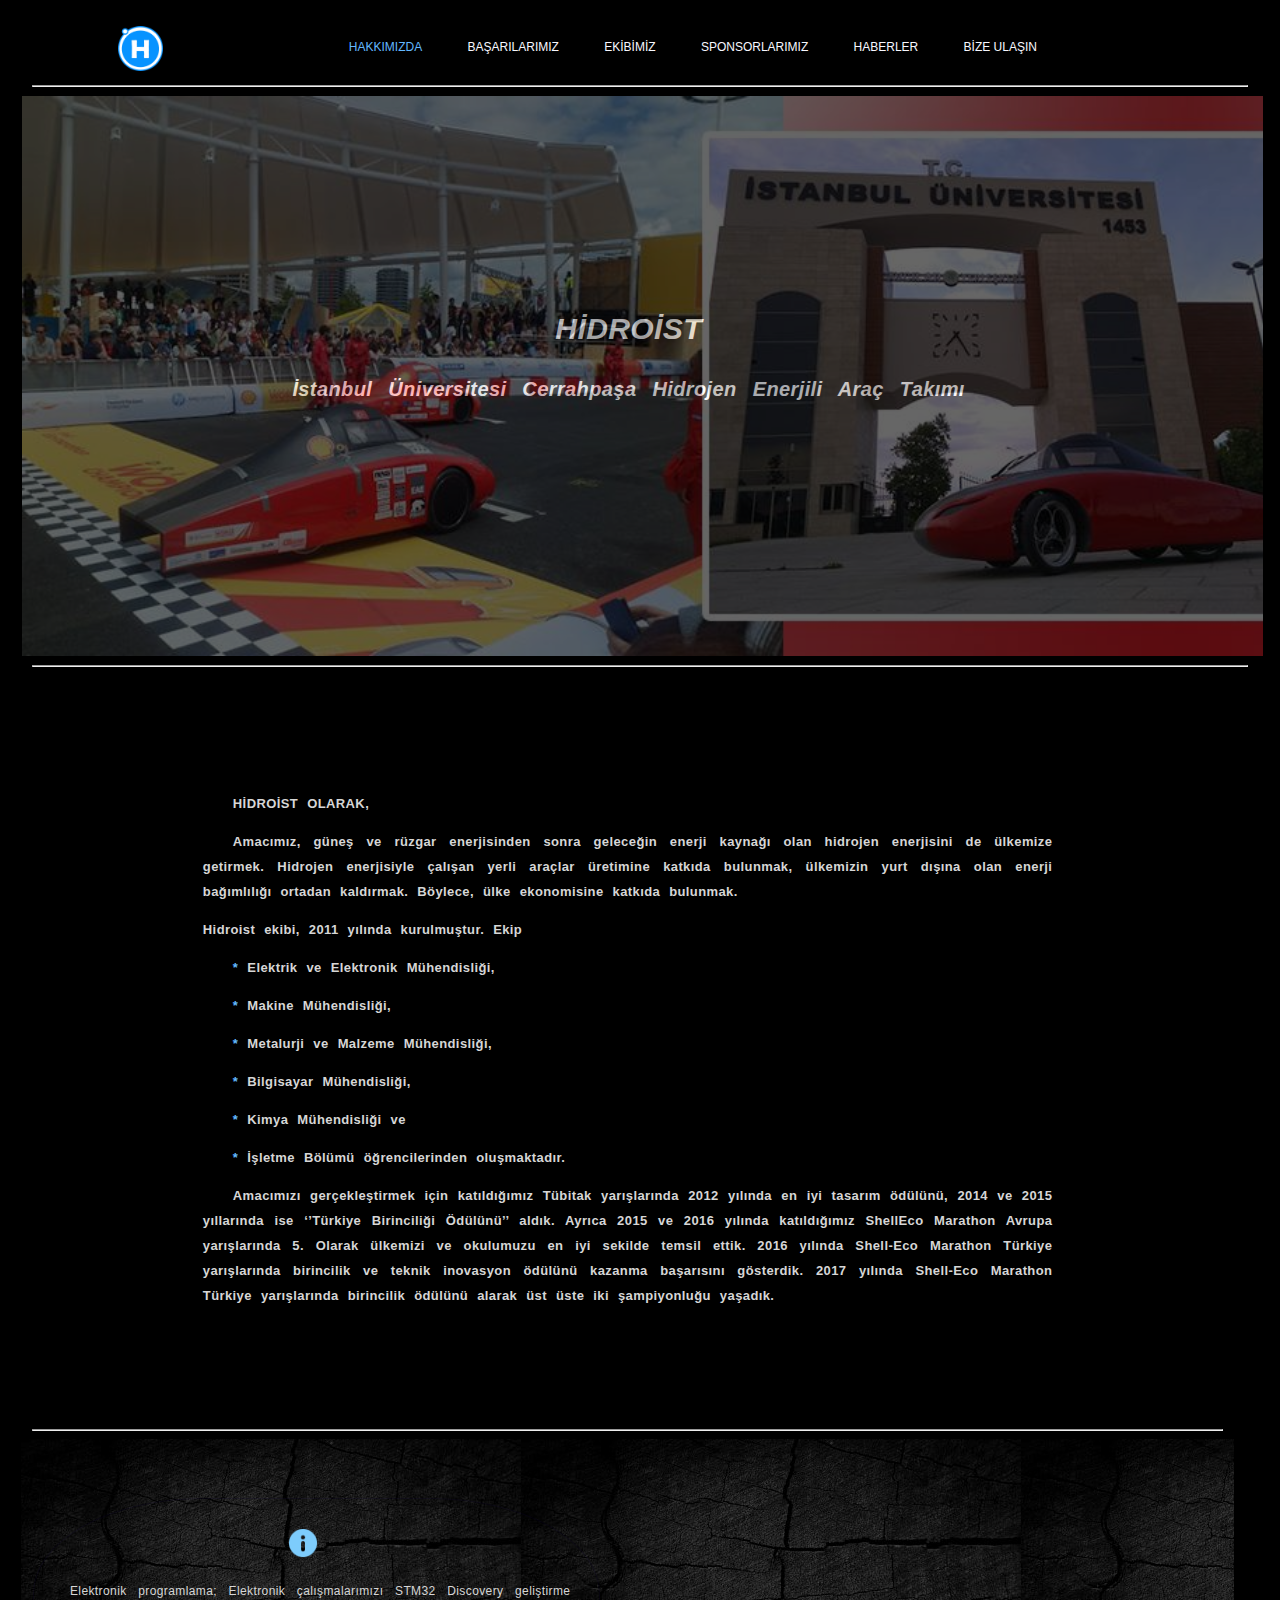
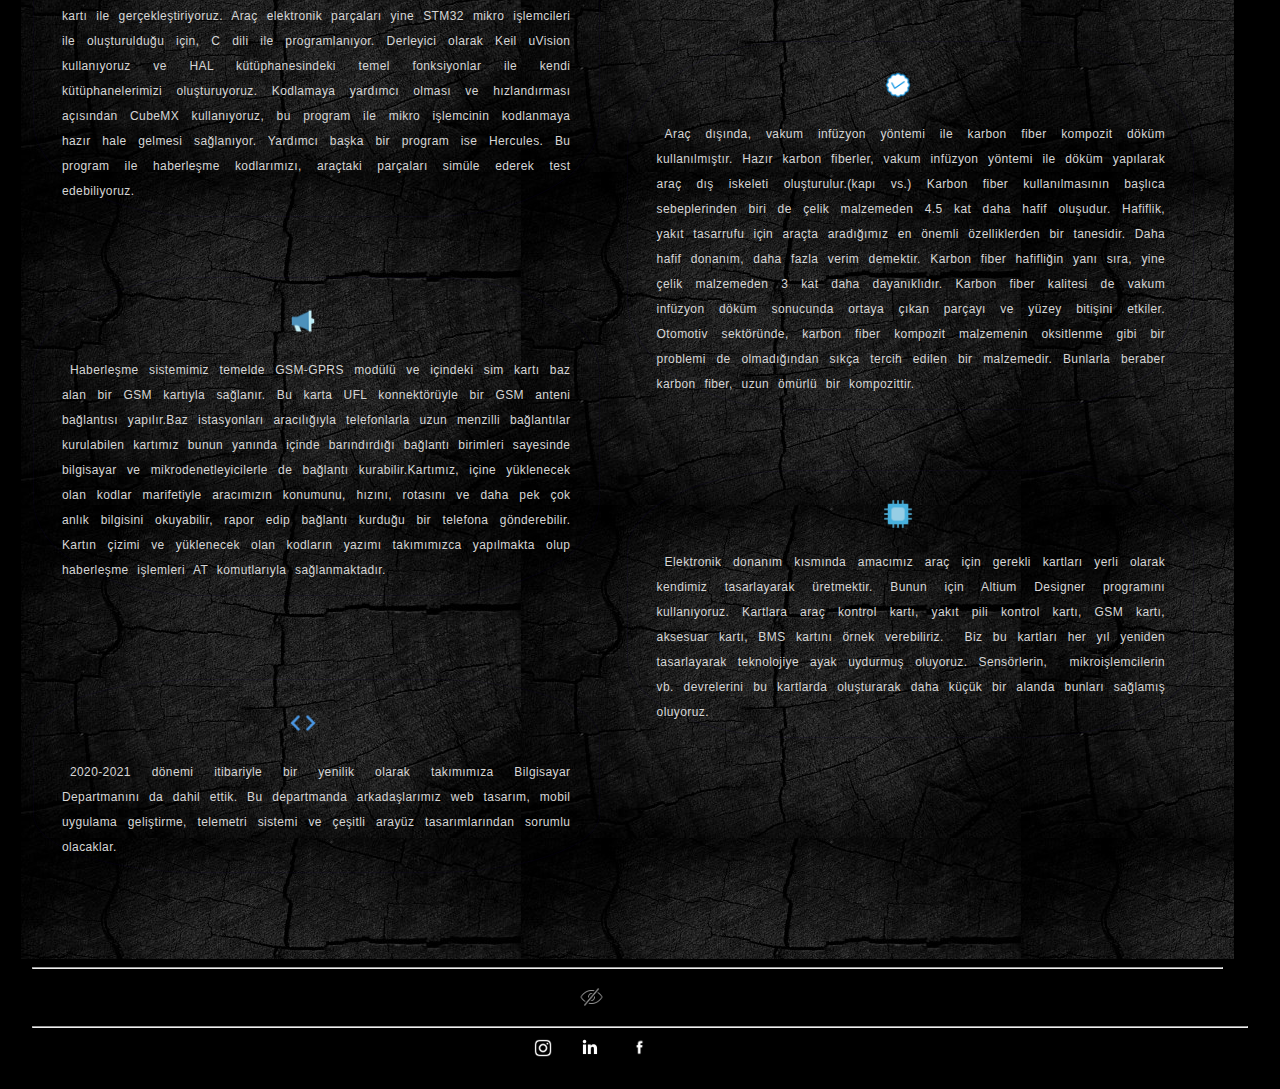
<file: index.html>
<!DOCTYPE html>
<html lang="en">
<head>
    <meta charset="UTF-8">
    <meta name="viewport" content="width=device-width, initial-scale=1.0">
    <meta name="description" content="Hidroist, İstanbul Üniversitesi Cerrahpaşa Hidrojen Enerjili Araç Takımı"/>
    <meta name="keyword" content="Hidroist, hidrojen enerjisi, hidrojen enerjili araç,
    hidrojen enerjili araç takımı,istanbul üniversitesi,istanbul üniversitesi cerrahpaşa,istanbul üniversitesi cerrahpaşa hidroist">
    <meta name="author" content="hidroist1453.com">
    <link rel="stylesheet" href="./css/index.css" />
    <title>Hidroist</title>

</head>
<body>
    <header>
        <div id="logo"><img src="images/logo.png" title="Hidroist"></div> 
        <nav>
            <ul>
                <li id="hakkimizda"><a href="index.html" >HAKKIMIZDA</a></li>
                <li><a href="basarilarimiz.html">BAŞARILARIMIZ</a></li>
                <li><a href="ekibimiz.html">EKİBİMİZ</a></li>
                <li><a href="sponsorlarimiz.html">SPONSORLARIMIZ</a></li>
                <li><a href="haberler.html">HABERLER</a></li>
                <li><a href="ulasim.html">BİZE ULAŞIN</a></li>
            </ul>
        </nav>  
    </header> 
    <div id="header2">
        <div id="logo2"><img src="images/logo.png" title="Hidroist" id="logoResmi2"></div>
        <div id="navbar2">
            <ul>
                <li id="hakkimizda"><a href="index.html" >- HAKKIMIZDA</a></li>
                <li><a href="basarilarimiz.html">- BAŞARILARIMIZ</a></li>
                <li><a href="ekibimiz.html">-  EKİBİMİZ</a></li>
                <li><a href="sponsorlarimiz.html">-  SPONSORLARIMIZ</a></li>
                <li><a href="haberler.html">-  HABERLER</a></li>
                <li><a href="ulasim.html">-  İLETİŞİM</a></li>
            </ul>    
        </div> 
    </div>
    <hr style=" width: 98%;">

    <div id="tanitim" style="background-image: url(images/arkaplan.jpg);"></div>
    <div id="tanitim2">
        <p>HİDROİST</p>
        <p id="ikincip">İstanbul Üniversitesi Cerrahpaşa Hidrojen Enerjili Araç Takımı</p>
    </div> 

    <hr style=" width: 98%;">

    <main>
        <p class="hakkimizda">
            HİDROİST OLARAK,
        </p>
        <p class="hakkimizda">
            Amacımız, güneş ve rüzgar enerjisinden sonra geleceğin enerji
            kaynağı olan hidrojen enerjisini de ülkemize getirmek. Hidrojen
            enerjisiyle çalışan yerli araçlar üretimine katkıda bulunmak, ülkemizin
            yurt dışına olan enerji bağımlılığı ortadan kaldırmak. Böylece, ülke
            ekonomisine katkıda bulunmak.
        </p>
        <p class="hakkimizda"  id="indentYok">Hidroist ekibi, 2011 yılında kurulmuştur. Ekip </p>
        <p class="hakkimizda"> <span style="color:#63b8ff">*</span> Elektrik ve Elektronik Mühendisliği,</p>
        <p class="hakkimizda"> <span style="color:#63b8ff">*</span> Makine Mühendisliği,</p> 
        <p class="hakkimizda"> <span style="color:#63b8ff">*</span> Metalurji ve Malzeme Mühendisliği,</p>
        <p class="hakkimizda"> <span style="color:#63b8ff">*</span> Bilgisayar Mühendisliği,</p>
        <p class="hakkimizda"> <span style="color:#63b8ff">*</span> Kimya Mühendisliği ve</p> 
        <p class="hakkimizda"> <span style="color:#63b8ff">*</span> İşletme Bölümü öğrencilerinden oluşmaktadır.</p>       
        <p class="hakkimizda">
            Amacımızı gerçekleştirmek için katıldığımız Tübitak yarışlarında 2012
            yılında en iyi tasarım ödülünü, 2014 ve 2015 yıllarında ise ‘’Türkiye
            Birinciliği Ödülünü’’ aldık. Ayrıca 2015 ve 2016 yılında katıldığımız
            ShellEco Marathon Avrupa yarışlarında 5. Olarak ülkemizi ve okulumuzu en
            iyi sekilde temsil ettik. 2016 yılında Shell-Eco Marathon Türkiye
            yarışlarında birincilik ve teknik inovasyon ödülünü kazanma başarısını
            gösterdik. 2017 yılında Shell-Eco Marathon Türkiye yarışlarında birincilik
            ödülünü alarak üst üste iki şampiyonluğu yaşadık.
        </p>
        <hr style=" width: 98%; margin-top: 10%;">
        <div id="aciklama" style="background-image: url(images/background2/background.jpg);">
            <div class="aciklama" id="ilkAciklama">
                <div class="nod1">
                    <img src="images/background2/information.png">
                    <p>Elektronik programlama; Elektronik çalışmalarımızı STM32 Discovery 
                        geliştirme kartı ile gerçekleştiriyoruz. Araç elektronik parçaları 
                        yine STM32 mikro işlemcileri ile oluşturulduğu için, C dili ile 
                        programlanıyor. Derleyici olarak Keil uVision kullanıyoruz ve HAL 
                        kütüphanesindeki temel fonksiyonlar ile kendi kütüphanelerimizi 
                        oluşturuyoruz. Kodlamaya yardımcı olması ve hızlandırması açısından 
                        CubeMX kullanıyoruz, bu program ile mikro işlemcinin kodlanmaya hazır 
                        hale gelmesi sağlanıyor. Yardımcı başka bir program ise Hercules. 
                        Bu program ile haberleşme kodlarımızı, araçtaki parçaları simüle 
                        ederek test edebiliyoruz.
                    </p>
                </div>
                <div class="nod1">
                    <img src="images/background2/haber.png">
                    <p>Haberleşme sistemimiz temelde GSM-GPRS modülü ve içindeki sim kartı 
                        baz alan bir GSM kartıyla sağlanır. Bu karta UFL konnektörüyle bir 
                        GSM anteni bağlantısı yapılır.Baz istasyonları aracılığıyla telefonlarla 
                        uzun menzilli bağlantılar kurulabilen kartımız bunun yanında içinde 
                        barındırdığı bağlantı birimleri sayesinde bilgisayar ve mikrodenetleyicilerle 
                        de bağlantı kurabilir.Kartımız, içine yüklenecek olan kodlar marifetiyle 
                        aracımızın konumunu, hızını, rotasını ve daha pek çok anlık bilgisini 
                        okuyabilir, rapor edip bağlantı kurduğu bir telefona gönderebilir.
                        Kartın çizimi ve yüklenecek olan kodların yazımı takımımızca yapılmakta 
                        olup haberleşme işlemleri AT komutlarıyla sağlanmaktadır.
                    </p>
                </div>
                <div id="yenilik">
                    <img src="images/background2/code.png">
                    <p>2020-2021 dönemi itibariyle bir yenilik olarak takımımıza Bilgisayar 
                        Departmanını da dahil ettik. Bu departmanda arkadaşlarımız web tasarım, mobil uygulama geliştirme,
                        telemetri sistemi ve çeşitli arayüz tasarımlarından sorumlu olacaklar.
                    </p>
                </div>
            </div>
            <div class="aciklama" id="ikinciAciklama">
                <div id="nod2">
                    <img src="images/background2/ok.png">
                    <p>Araç dışında, vakum infüzyon yöntemi ile karbon fiber kompozit 
                    döküm kullanılmıştır.  Hazır karbon fiberler, vakum infüzyon yöntemi 
                    ile döküm yapılarak araç dış iskeleti oluşturulur.(kapı vs.) Karbon 
                    fiber kullanılmasının başlıca sebeplerinden biri de çelik malzemeden 
                    4.5 kat daha hafif oluşudur. Hafiflik, yakıt tasarrufu için araçta 
                    aradığımız en önemli özelliklerden bir tanesidir. Daha hafif donanım, 
                    daha fazla verim demektir. Karbon fiber hafifliğin yanı sıra, yine 
                    çelik malzemeden 3 kat daha dayanıklıdır. Karbon fiber kalitesi de 
                    vakum infüzyon döküm sonucunda ortaya çıkan parçayı ve yüzey bitişini 
                    etkiler. Otomotiv sektöründe, karbon fiber kompozit malzemenin oksitlenme 
                    gibi bir problemi de olmadığından sıkça tercih edilen bir malzemedir. 
                    Bunlarla beraber karbon fiber, uzun ömürlü bir kompozittir.
                    </p>
                </div>
                <div class="nod1" id="marjinVer">
                    <img src="images/background2/hardware.png">
                    <p>Elektronik donanım kısmında amacımız araç için gerekli kartları 
                        yerli olarak kendimiz tasarlayarak üretmektir. Bunun için Altium 
                        Designer programını kullanıyoruz. Kartlara araç kontrol kartı, 
                        yakıt pili kontrol kartı, GSM kartı, aksesuar kartı, BMS kartını 
                        örnek verebiliriz.  Biz bu kartları her yıl yeniden tasarlayarak 
                        teknolojiye ayak uydurmuş oluyoruz. Sensörlerin,  mikroişlemcilerin 
                        vb. devrelerini bu kartlarda oluşturarak daha küçük bir alanda 
                        bunları sağlamış oluyoruz.
                    </p>
                </div>
            </div>    
        </div>
        <hr style=" width: 98%;">
    </main>
    <div id="gizli"><a href="" id="gizlia"><img src="images/hidden.png" id="gizliResim"></a></div>
    <hr style=" width: 98%;">
    <footer>
        <div id="sosyalmedya">
            <a href="https://www.instagram.com/hidroist/?hl=tr" target="_blank"><img src="images/instagram.png" id="insta" title="instagram"></a>
            <a href="https://tr.linkedin.com/company/hidroist" target="_blank"><img src="images/linkedin.png" id="linked" title="linkedin"></a>
            <a href="https://www.facebook.com/hidroist/" target="_blank"><img src="images/facebook.png" id="face" title="facebook"></a>
        </div>
    </footer>  
    <script src="./js/index.js" type="text/javascript"></script>
</body>
</html>
</file>
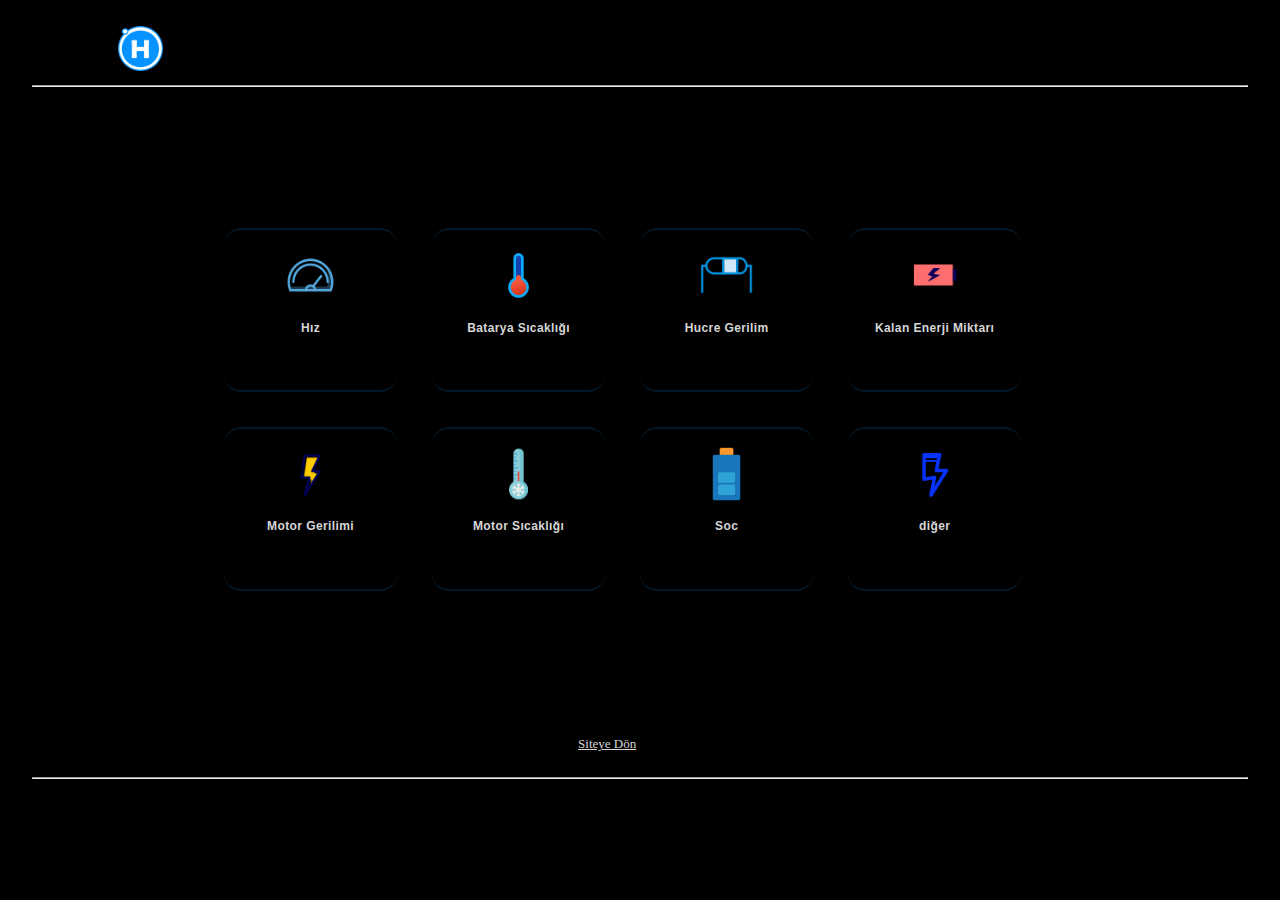
<file: anasayfa.html>
<!DOCTYPE html>
<html lang="en">
<head>
    <meta charset="UTF-8">
    <meta http-equiv="X-UA-Compatible" content="IE=edge">
    <meta name="viewport" content="width=device-width, initial-scale=1.0">
    <meta name="description" content="Hidroist,İstanbul Üniversitesi Cerrahpaşa Hidrojen Enerjili Araç Takımı"/>
    <meta name="keyword" content="hidroist, hidrojen enerjisi, hidrojen enerjili araç,
    hidrojen enerjili araç takımı,istanbul üniversitesi,istanbul üniversitesi cerrahpaşa">
    <meta name="author" content="hidroist1453.com">
    <link rel="stylesheet" href="./css/anasayfa.css" />
    <title>Hidroist</title>
</head>
<body>
    <header>
        <div id="logo"><a href="anasayfa.html"><img src="images/degerler/logo.png" title="Hidroist"></a></div>
    </header>
    <hr style=" width: 98%;">
    <main>
        <div>
            <a href="hiz.php"><img src="images/degerler/hiz.png"></a>
            <a href="hiz.php"><p>Hız</p></a>
        </div>
        <div>
            <a href="bataryaSicakligi.php"><img src="images/degerler/sicaklik2.png"></a>
            <a href="bataryaSicakligi.php"><p>Batarya Sıcaklığı</p></a>
        </div>
        <div>
            <a href="hucreGerilim.php"><img src="images/degerler/gerilim.png"></a>
            <a href="hucreGerilim.php"><p>Hucre Gerilim</p></a>
        </div>
        <div>
            <a href="kalanEnerjiMiktari.php"><img src="images/degerler/energy.png"></a>
            <a href="kalanEnerjiMiktari.php"><p>Kalan Enerji Miktarı</p></a>
        </div>
        <div>
            <a href="motorGerilimi.php"><img src="images/degerler/motorGerilimi.png"></a>
            <a href="motorGerilimi.php"><p>Motor Gerilimi</p></a>
        </div>
        <div>
            <a href="motorSicakligi.php"><img src="images/degerler/sicaklik1.png"></a>
            <a href="motorSicakligi.php"><p>Motor Sıcaklığı</p></a>
        </div>
        <div>
            <a href="soc.php"><img src="images/degerler/energy2.png"></a>
            <a href="soc.php"><p>Soc</p></a>
        </div>
        <div>
            <a href="soc.php"><img src="images/degerler/soc.png"></a>
            <a href="soc.php"><p>diğer</p></a>
        </div>
    </main>
    <div id="don"><a href="index.html">Siteye Dön</a></div>
    <hr style=" width: 98%;">
</body>
</html>
</file>
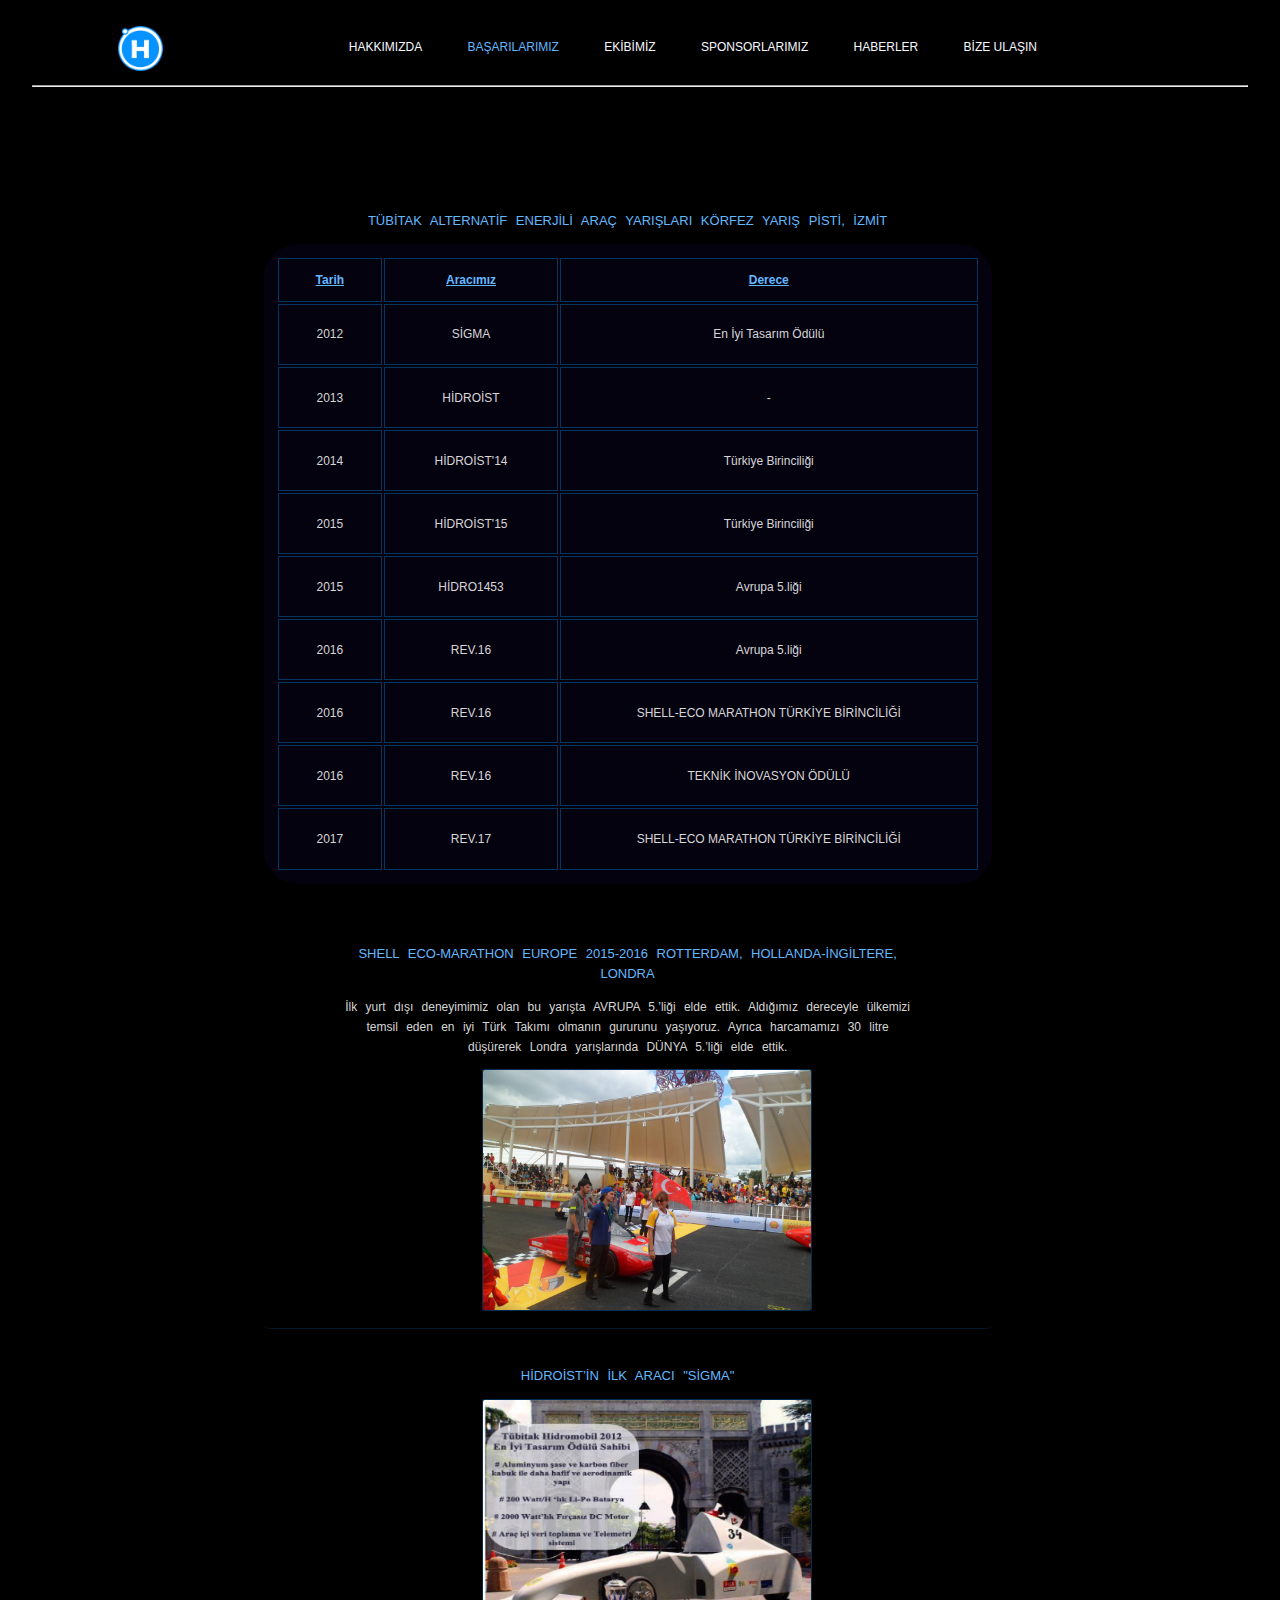
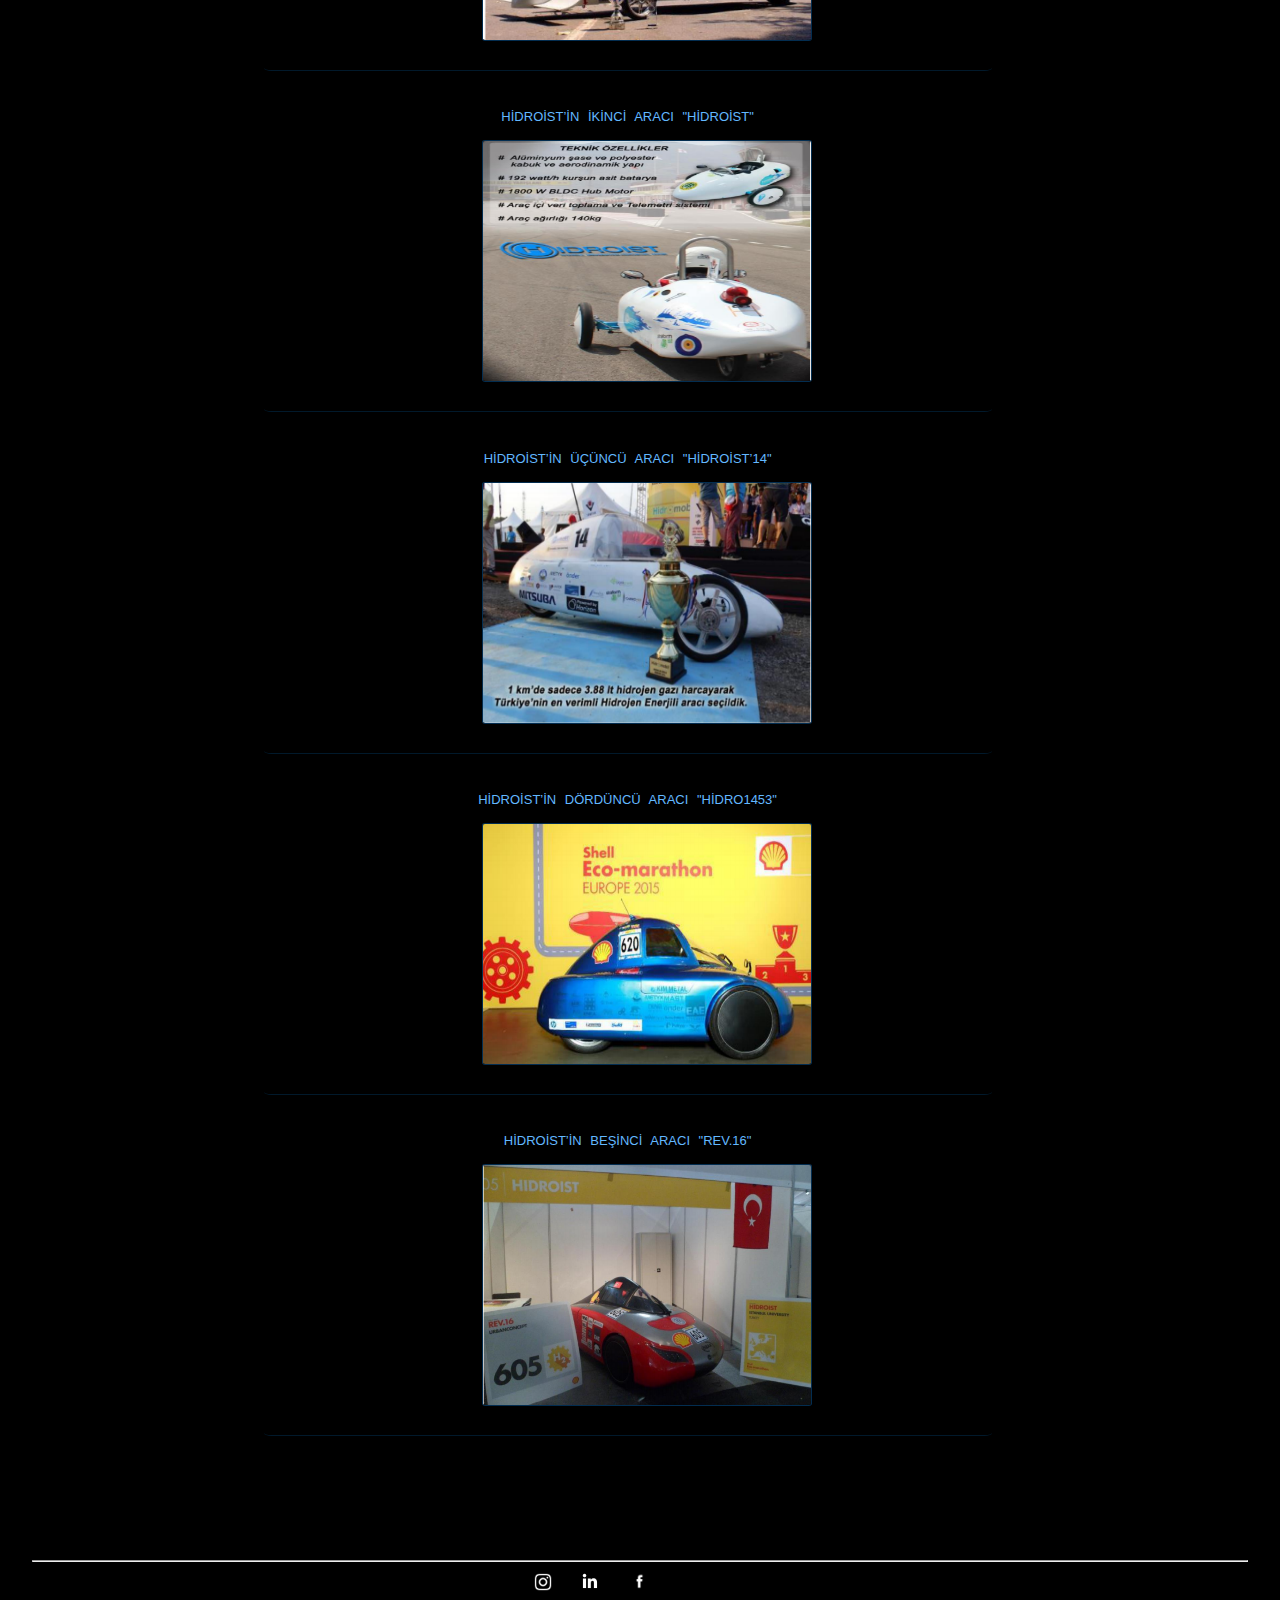
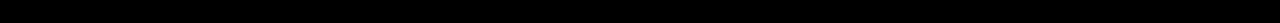
<file: basarilarimiz.html>
<!DOCTYPE html>
<html lang="en">
<head>
    <meta charset="UTF-8">
    <meta name="viewport" content="width=device-width, initial-scale=1.0">
    <meta name="description" content="Hidroist,İstanbul Üniversitesi Cerrahpaşa Hidrojen Enerjili Araç Takımı Başarılarımız"/>
    <meta name="keyword" content="şampiyon hidroist,hidroist başarılarımız,sigma,hidroist14, hidroist15,hidro1453
    REV.16,REV.17,SHELL-ECO MARATHON TÜRKİYE,TEKNİK İNOVASYON ÖDÜLÜ,En İyi Tasarım Ödülü,Türkiye Birinciliği,Avrupa 5.liği,tübitak yarışmaları,
    tübitak efficiency challenge">
    <meta name="author" content="hidroist1453.com">
    <link rel="stylesheet" href="./css/basari.css" />
    <title>Hidroist Basarilarimiz</title>
</head>
<body>
    <header>
        <div id="logo"><img src="images/logo.png" title="Hidroist"></div>
        <nav>
            <ul>
                <li><a href="index.html" >HAKKIMIZDA</a></li>
                <li id="basarilarimiz"><a href="basarilarimiz.html">BAŞARILARIMIZ</a></li>
                <li><a href="ekibimiz.html">EKİBİMİZ</a></li>
                <li><a href="sponsorlarimiz.html">SPONSORLARIMIZ</a></li>
                <li><a href="haberler.html">HABERLER</a></li>
                <li><a href="ulasim.html">BİZE ULAŞIN</a></li>
            </ul>
        </nav>
    </header>
    <div id="header2">
        <div id="logo2"><img src="images/logo.png" title="Hidroist"></div> 
        <div id="navbar2">
            <ul>
                <li><a href="index.html" >- HAKKIMIZDA</a></li>
                <li id="basarilarimiz"><a href="basarilarimiz.html">- BAŞARILARIMIZ</a></li>
                <li><a href="ekibimiz.html">- EKİBİMİZ</a></li>
                <li><a href="sponsorlarimiz.html">- SPONSORLARIMIZ</a></li>
                <li><a href="haberler.html">- HABERLER</a></li>
                <li><a href="ulasim.html">- İLETİŞİM</a></li>
            </ul>    
        </div>   
    </div>
    
    <hr style=" width: 98%">

    <main> 
        <p class="baslik" style="color:#63b8ff">TÜBİTAK ALTERNATİF ENERJİLİ ARAÇ YARIŞLARI KÖRFEZ YARIŞ PİSTİ, İZMİT</p>
        <table>
            <thead>
                <tr>
                    <th style="text-decoration-line: underline; color: #63b8ff;width:15%;">Tarih</th>
                    <th style="text-decoration-line: underline; color: #63b8ff;width:25%;">Aracımız</th>
                    <th style="text-decoration-line: underline; color: #63b8ff">Derece</th>
                </tr>
            </thead>
            <tbody>
                <tr>
                    <td>2012</td>
                    <td>SİGMA</td>
                    <td>En İyi Tasarım Ödülü</td>
                </tr>
                <tr>
                    <td>2013</td>
                    <td>HİDROİST</td>
                    <td>-</td>
                </tr>
                <tr>
                    <td>2014</td>
                    <td>HİDROİST'14</td>
                    <td>Türkiye Birinciliği</td>
                </tr>
                <tr>
                    <td>2015</td>
                    <td>HİDROİST'15</td>
                    <td>Türkiye Birinciliği</td>
                </tr>
                <tr>
                    <td>2015</td>
                    <td>HİDRO1453</td>
                    <td>Avrupa 5.liği</td>
                </tr>
                <tr>
                    <td>2016</td>
                    <td>REV.16</td>
                    <td>Avrupa 5.liği</td>
                </tr>
                <tr>
                    <td>2016</td>
                    <td>REV.16</td>
                    <td>SHELL-ECO MARATHON TÜRKİYE BİRİNCİLİĞİ</td>
                </tr>
                <tr>
                    <td>2016</td>
                    <td>REV.16</td>
                    <td>TEKNİK İNOVASYON ÖDÜLÜ</td>
                </tr>
                <tr>
                    <td>2017</td>
                    <td>REV.17</td>
                    <td>SHELL-ECO MARATHON TÜRKİYE BİRİNCİLİĞİ</td>
                </tr>

            </tbody>
        </table>
        <div class="nokta">  
            <p class="baslik" style="color:#63b8ff">SHELL ECO-MARATHON EUROPE 2015-2016 ROTTERDAM, HOLLANDA-İNGİLTERE, LONDRA</p>
            <p> İlk yurt dışı deneyimimiz olan bu yarışta AVRUPA 5.’liği elde ettik.
                Aldığımız dereceyle ülkemizi temsil eden en iyi Türk Takımı olmanın
                gururunu yaşıyoruz. Ayrıca harcamamızı 30 litre düşürerek Londra
                yarışlarında DÜNYA 5.’liği elde ettik.
            </p>
            <img src="images/basarilarimiz/1.jpg" id="slider1">
        </div>
        <div class="nokta nokta2">
            <p class="baslik" style="color:#63b8ff">HİDROİST’İN İLK ARACI "SİGMA"</p>
            <img src="images/basarilarimiz/sigma.png" title="sigma">
        </div>
        <div class="nokta nokta2">
            <p class="baslik" style="color:#63b8ff">HİDROİST’İN İKİNCİ ARACI "HİDROİST"</p>
            <img src="images/basarilarimiz/hidroist.PNG" title="hidroist">
        </div>
        <div class="nokta nokta2">
            <p class="baslik" style="color:#63b8ff">HİDROİST’İN ÜÇÜNCÜ ARACI "HİDROİST’14"</p>
            <img src="images/basarilarimiz/hidroist14.PNG" title="hidroist'14">
        </div>
        <div class="nokta nokta2">
            <p class="baslik" style="color:#63b8ff">HİDROİST’İN DÖRDÜNCÜ ARACI "HİDRO1453"</p>
            <img src="images/basarilarimiz/hidro1453.PNG" title="hidro1453">
        </div>
        <div class="nokta nokta2">
            <p class="baslik" style="color:#63b8ff">HİDROİST’İN BEŞİNCİ ARACI "REV.16"</p>
            <img src="images/basarilarimiz/rev16.PNG" title="rev16" id="slider2">
        </div>    
    </main>
    
    <hr style=" width: 98%;">
    
    <footer>
        <div id="sosyalmedya">
            <a href="https://www.instagram.com/hidroist/?hl=tr" target="_blank"><img src="images/instagram.png" id="insta" title="instagram"></a>
            <a href="https://tr.linkedin.com/company/hidroist" target="_blank"><img src="images/linkedin.png" id="linked" title="linkedin"></a>
            <a href="https://www.facebook.com/hidroist/" target="_blank"><img src="images/facebook.png" id="face" title="facebook"></a>
        </div>
    </footer> 
    <script src="./js/basarilarimiz.js" type="text/javascript"></script>
</body>
</html>
</file>
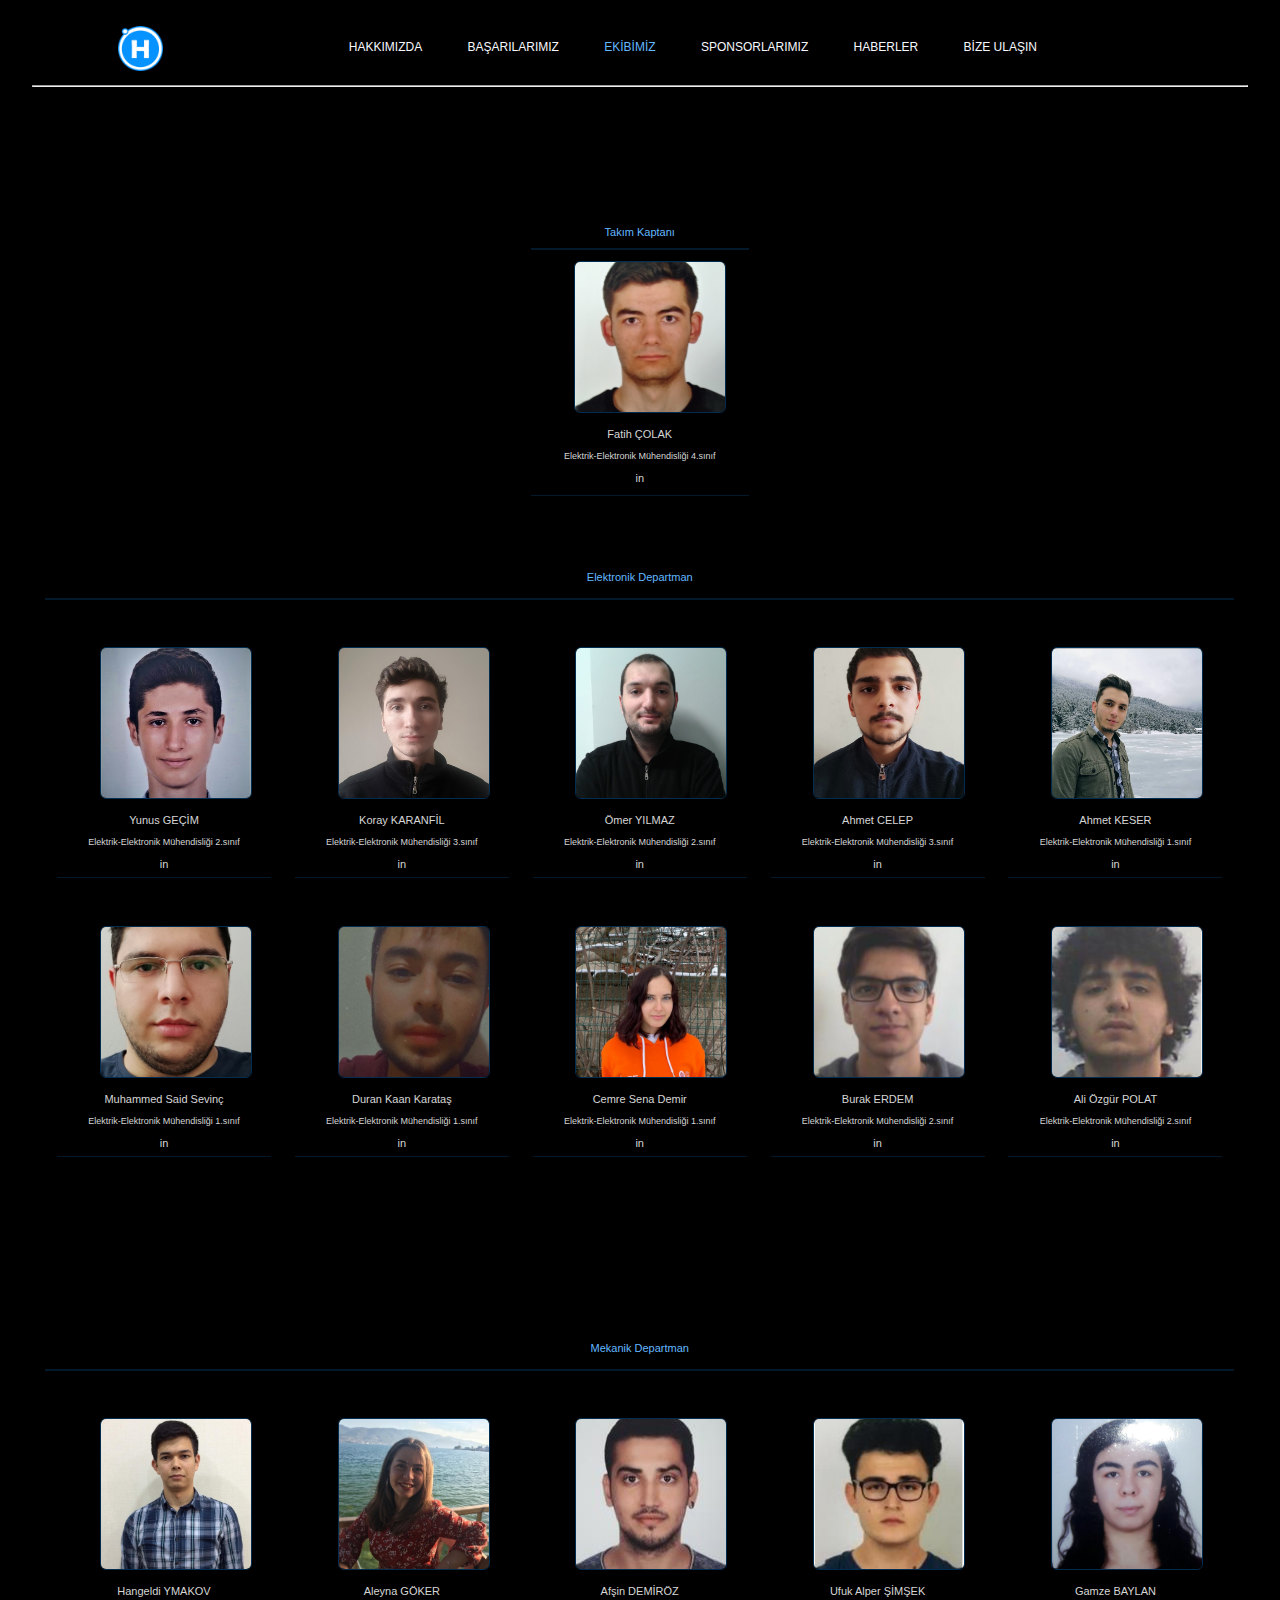
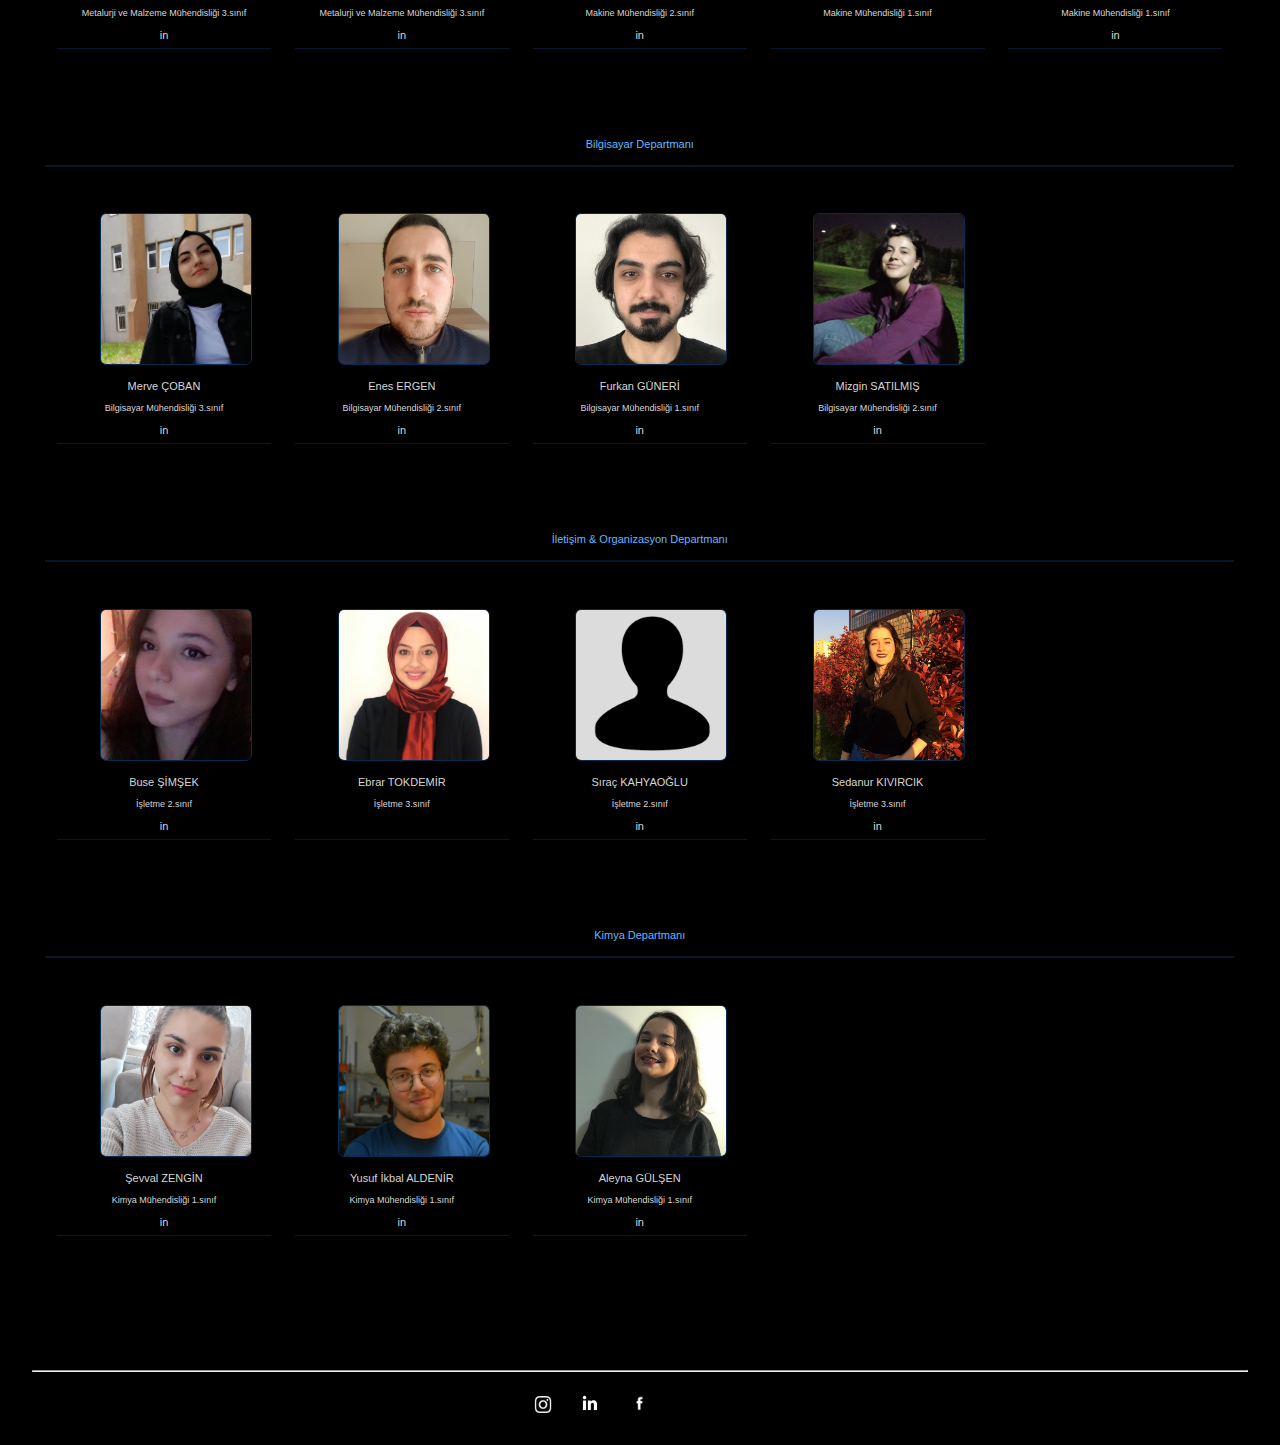
<file: ekibimiz.html>
<!DOCTYPE html>
<html lang="en">
<head>
    <meta charset="UTF-8">
    <meta name="viewport" content="width=device-width, initial-scale=1.0">
    <meta name="description" content="Hidroist,İstanbul Üniversitesi Cerrahpaşa Hidrojen Enerjili Araç Takımı Ekibimiz"/>
    <meta name="keyword" content="hidroist ekibi, hidroist ekip üyeleri,biz kimiz,bizi tanıyın,merve çoban,fatih çolak,yunus geçim,
    koray karanfil,ömer yılmaz,hangeldi ymakov,aleyna göker,buse şimşek">
    <meta name="author" content="hidroist1453.com">
    <title>Hidroist Ekibimiz</title>
    <link rel="stylesheet" href="css/ekip.css">
    <link rel="stylesheet" media="screen" href="css/responsive.css">
</head>
<body>
    <header>
        <div id="logo"><img src="images/logo.png" title="Hidroist"></div>
        <nav>
            <ul>
                <li><a href="index.html" >HAKKIMIZDA</a></li>
                <li><a href="basarilarimiz.html">BAŞARILARIMIZ</a></li>
                <li id="ekibimiz"><a href="ekibimiz.html">EKİBİMİZ</a></li>
                <li><a href="sponsorlarimiz.html">SPONSORLARIMIZ</a></li>
                <li><a href="haberler.html">HABERLER</a></li>
                <li><a href="ulasim.html">BİZE ULAŞIN</a></li>
            </ul>
        </nav>
    </header>
    <div id="header2">
        <div id="logo2"><img src="images/logo.png" title="Hidroist"></div>
        <div id="navbar2">
            <ul>
                <li><a href="index.html" >- HAKKIMIZDA</a></li>
                <li><a href="basarilarimiz.html">- BAŞARILARIMIZ</a></li>
                <li id="ekibimiz"><a href="ekibimiz.html">- EKİBİMİZ</a></li>
                <li><a href="sponsorlarimiz.html">- SPONSORLARIMIZ</a></li>
                <li><a href="haberler.html">- HABERLER</a></li>
                <li><a href="ulasim.html">- İLETİŞİM</a></li>
            </ul>    
        </div>
    </div>
    <hr style=" width: 98%;">
    <main>
        <div id="kaptan">
            <p style="color:#63b8ff; padding-top: 15px;padding-bottom: 10px;border-bottom:2px solid #01192b;">Takım Kaptanı</p>
            <img src="images/ekip/fatihColak.jpg">
            <p>Fatih ÇOLAK</p>
            <p class="bolum">Elektrik-Elektronik Mühendisliği 4.sınıf</p>
            <p class="linkedinGit"><a href="https://www.linkedin.com/in/fatih-çolak-148503151/" target="_blank">in</a></p>
        </div>
        <div id="elektronik">
            <p class="departmanIsmi" style="color:#63b8ff; padding-top: 15px;padding-bottom: 15px;border-bottom:2px solid #01192b;">Elektronik Departman</p>
            <div class="kisi">
                <img src="images/ekip/yunusGecim.jpg">
                <p>Yunus GEÇİM</p>
                <p class="bolum">Elektrik-Elektronik Mühendisliği 2.sınıf</p>
                <p class="linkedinGit"><a href="https://www.linkedin.com/in/yunus-geçim-3a60141a4/" target="_blank">in</a></p>
            </div>
            <div class="kisi">
                <img src="images/ekip/korayKaranfil.jpg">
                <p>Koray KARANFİL</p>
                <p class="bolum">Elektrik-Elektronik Mühendisliği 3.sınıf</p>
                <p class="linkedinGit"><a href="https://www.linkedin.com/in/koray-karanfil-914bb4196/" target="_blank">in</a></p>
            </div>
            <div class="kisi">
                <img src="images/ekip/omerYilmaz.png">
                <p>Ömer YILMAZ</p>
                <p class="bolum">Elektrik-Elektronik Mühendisliği 2.sınıf</p>
                <p class="linkedinGit"><a href="https://www.linkedin.com/in/ömer-yilmaz-208a9b203/" target="_blank">in</a></p>
            </div>
            <div class="kisi">
                <img src="images/ekip/ahmetCelep.jpg">
                <p>Ahmet CELEP</p>
                <p class="bolum">Elektrik-Elektronik Mühendisliği 3.sınıf</p>
                <p class="linkedinGit"><a href="https://www.linkedin.com/in/ahmet-celep-826752208" target="_blank">in</a></p>
            </div>
            <div class="kisi">
                <img src="images/ekip/ahmetKeser.jpg">
                <p>Ahmet KESER</p>
                <p class="bolum">Elektrik-Elektronik Mühendisliği 1.sınıf</p>
                <p class="linkedinGit"><a href="https://www.linkedin.com/mwlite/in/ahmet-keser-a97602200" target="_blank">in</a></p>
            </div>
            <div class="kisi">
                <img src="images/ekip/muhammedSaidSevinc.jpg">
                <p>Muhammed Said Sevinç</p>
                <p class="bolum">Elektrik-Elektronik Mühendisliği 1.sınıf</p>
                <p class="linkedinGit"><a href="https://www.linkedin.com/in/muhammed-said-sevin%C3%A7-4a7457208?lipi=urn%3Ali%3Apage%3Ad_flagship3_profile_view_base_contact_details%3BDnDKqDcXQViIVSi2S1re3Q%3D%3D" target="_blank">in</a></p>
            </div>
            <div class="kisi">
                <img src="images/ekip/duranKaanKaratas.jpg">
                <p>Duran Kaan Karataş</p>
                <p class="bolum">Elektrik-Elektronik Mühendisliği 1.sınıf</p>
                <p class="linkedinGit"><a href="https://www.linkedin.com/in/kaan-karata%C5%9F-715b11206/" target="_blank">in</a></p>
            </div>
            <div class="kisi">
                <img src="images/ekip/cemreSenaDemir.jpeg">
                <p>Cemre Sena Demir</p>
                <p class="bolum">Elektrik-Elektronik Mühendisliği 1.sınıf</p>
                <p class="linkedinGit"><a href="https://www.linkedin.com/in/cemre-sena-demir-6909421ba/" target="_blank">in</a></p>
            </div>
            <div class="kisi">
                <img src="images/ekip/burakErdem.png">
                <p>Burak ERDEM</p>
                <p class="bolum">Elektrik-Elektronik Mühendisliği 2.sınıf</p>
                <p class="linkedinGit"><a href="http://www.linkedin.com/in/burak-erdem-619ab4207" target="_blank">in</a></p>
            </div>
            <div class="kisi">
                <img src="images/ekip/aliOzgurPolat.png">
                <p>Ali Özgür POLAT</p>
                <p class="bolum">Elektrik-Elektronik Mühendisliği 2.sınıf</p>
                <p class="linkedinGit"><a href="https://www.linkedin.com/in/ali-%C3%B6zg%C3%BCr-polat-90003a1b6/" target="_blank">in</a></p>
            </div>
        </div>
        <div id="mekanik" class="departman">
            <p style="color:#63b8ff; padding-top: 15px;padding-bottom: 15px;border-bottom:2px solid #01192b;">Mekanik Departman</p>
            <div class="kisi">
                <img src="images/ekip/hanYmakov.jpg">
                <p>Hangeldi YMAKOV</p>
                <p class="bolum">Metalurji ve Malzeme Mühendisliği 3.sınıf</p>
                <p class="linkedinGit"><a href="https://www.linkedin.com/in/hangeldiymakovhidroist/" target="_blank">in</a></p>
            </div>
            <div class="kisi">
                <img src="images/ekip/aleynaGoker.jpg">
                <p>Aleyna GÖKER</p>
                <p class="bolum">Metalurji ve Malzeme Mühendisliği 3.sınıf</p>
                <p class="linkedinGit"><a href="https://www.linkedin.com/in/aleyna-göker-131802175/" target="_blank">in</a></p>
            </div>
            <div class="kisi">
                <img src="images/ekip/afsinDemiroz.jpg">
                <p>Afşin DEMİRÖZ</p>
                <p class="bolum">Makine Mühendisliği 2.sınıf</p>
                <p class="linkedinGit"><a href="https://www.linkedin.com/in/Afşin-DEMİRÖZ/" target="_blank">in</a></p>
            </div>
            <div class="kisi">
                <img src="images/ekip/ufukAlperSimsek.PNG">
                <p>Ufuk Alper ŞİMŞEK</p>
                <p class="bolum">Makine Mühendisliği 1.sınıf</p>
                
            </div>
            <div class="kisi">
                <img src="images/ekip/gamzeBaylan.jpg">
                <p>Gamze BAYLAN</p>
                <p class="bolum">Makine Mühendisliği 1.sınıf</p>
                <p class="linkedinGit"><a href="https://www.linkedin.com/in/gamze-baylan-3870601bb/" target="_blank">in</a></p>
            </div>
        </div>
        <div id="bilgisayar" class="departman">
            <p style="color:#63b8ff; padding-top: 15px;padding-bottom: 15px;border-bottom:2px solid #01192b;">Bilgisayar Departmanı</p>
            <div class="kisi">
                <img src="images/ekip/merveCoban.jpg">
                <p>Merve ÇOBAN</p>
                <p class="bolum">Bilgisayar Mühendisliği 3.sınıf</p>
                <p class="linkedinGit"><a href="https://www.linkedin.com/in/merve-çoban-182608176/" target="_blank">in</a></p>
            </div>
            <div class="kisi">
                <img src="images/ekip/enesErgen.jpg">
                <p>Enes ERGEN</p>
                <p class="bolum">Bilgisayar Mühendisliği 2.sınıf</p>
                <p class="linkedinGit"><a href="https://www.linkedin.com/in/enesergen/" target="_blank">in</a></p>
            </div>
            <div class="kisi">
                <img src="images/ekip/furkanGuneri.jpeg">
                <p>Furkan GÜNERİ</p>
                <p class="bolum">Bilgisayar Mühendisliği 1.sınıf</p>
                <p class="linkedinGit"><a href="https://www.linkedin.com/in/furkan-güneri-17aab8202/?originalSubdomain=tr" target="_blank">in</a></p>
            </div>
            <div class="kisi">
                <img src="images/ekip/mizginSatilmis.jpeg">
                <p>Mizgin SATILMIŞ</p>
                <p class="bolum">Bilgisayar Mühendisliği 2.sınıf</p>
                <p class="linkedinGit"><a href="https://www.linkedin.com/in/mizgin-s-3826a6178/" target="_blank">in</a></p>
            </div>
        </div>
        <div id="sponsorluk" class="departman">
            <p style="color:#63b8ff; padding-top: 15px;padding-bottom: 15px;border-bottom:2px solid #01192b;">İletişim & Organizasyon Departmanı</p>
            <div class="kisi">
                <img src="images/ekip/buseSimsek.jpg">
                <p>Buse ŞİMŞEK</p>
                <p class="bolum">İşletme 2.sınıf</p>
                <p class="linkedinGit"><a href="https://www.linkedin.com/in/buse-şimşek-05a783194/" target="_blank">in</a></p>
            </div>
            <div class="kisi">
                <img src="images/ekip/ebrarTokdemir.jpg">
                <p>Ebrar TOKDEMİR</p>
                <p class="bolum">İşletme 3.sınıf</p>
                
            </div>
            <div class="kisi">
                <img src="images/ekip/kisi.jpg">
                <p>Sıraç KAHYAOĞLU</p>
                <p class="bolum">İşletme 2.sınıf</p>
                <p class="linkedinGit"><a href="https://www.linkedin.com/in/sıraç-kahyaoğlu-3001b21b8/" target="_blank">in</a></p>
            </div>
            <div class="kisi">
                <img src="images/ekip/sedanurKivircik.PNG">
                <p>Sedanur KIVIRCIK</p>
                <p class="bolum">İşletme 3.sınıf</p>
                <p class="linkedinGit"><a href="https://www.linkedin.com/in/sedanur-kıvırcık-25b2a0182" target="_blank">in</a></p>
            </div>
        </div>
        <div id="kimya" class="departman"  style="margin-bottom:10%">
            <p style="color:#63b8ff; padding-top: 15px;padding-bottom: 15px;border-bottom:2px solid #01192b;">Kimya Departmanı</p>
            <div class="kisi">
                <img src="images/ekip/sevvalZengin.jpg">
                <p>Şevval ZENGİN</p>
                <p class="bolum">Kimya Mühendisliği 1.sınıf</p>
                <p class="linkedinGit"><a href="https://www.linkedin.com/in/şevval-zengin-45779a1b8" target="_blank">in</a></p>
            </div>
            <div class="kisi">
                <img src="images/ekip/yusufIkbalAldenir.jpg">
                <p>Yusuf İkbal ALDENİR</p>
                <p class="bolum">Kimya Mühendisliği 1.sınıf</p>
                <p class="linkedinGit"><a href="https://www.linkedin.com/in/yusufikbal" target="_blank">in</a></p>
            </div>
            <div class="kisi">
                <img src="images/ekip/aleynaGulsen.png">
                <p>Aleyna GÜLŞEN</p>
                <p class="bolum">Kimya Mühendisliği 1.sınıf</p>
                <p class="linkedinGit"><a href="http://linkedin.com/in/aleyna-g%C3%BCl%C5%9Fen-6b5a40201" target="_blank">in</a></p>
            </div>
        </div>               
    </main>   
    <hr style=" width: 98%;">
    <footer>
        <div id="sosyalmedya">
            <a href="https://www.instagram.com/hidroist/?hl=tr" target="_blank"><img src="images/instagram.png" id="insta" title="instagram"></a>
            <a href="https://tr.linkedin.com/company/hidroist" target="_blank"><img src="images/linkedin.png" id="linked" title="linkedin"></a>
            <a href="https://www.facebook.com/hidroist/" target="_blank"><img src="images/facebook.png" id="face" title="facebook"></a>
        </div>
    </footer> 
    <script src="./js/ekibimiz.js" type="text/javascript"></script>
</body>
</html>
</file>
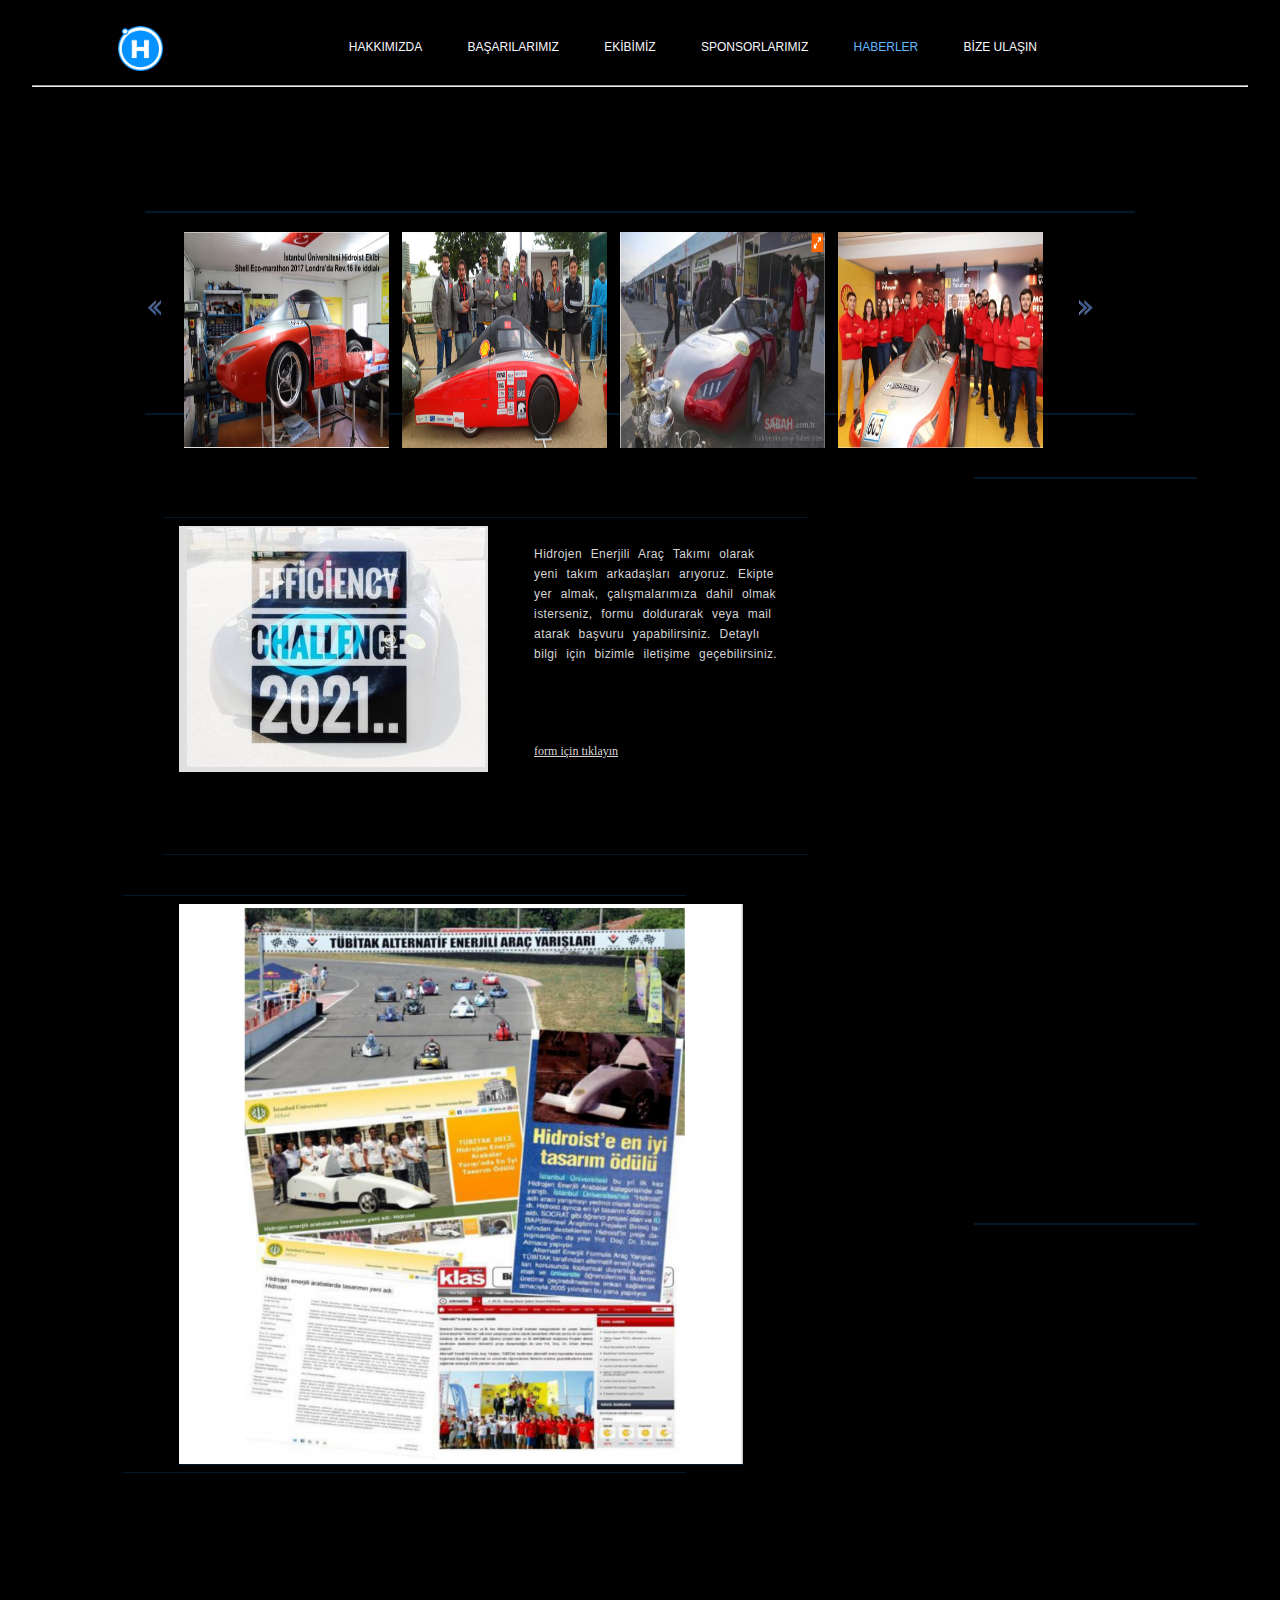
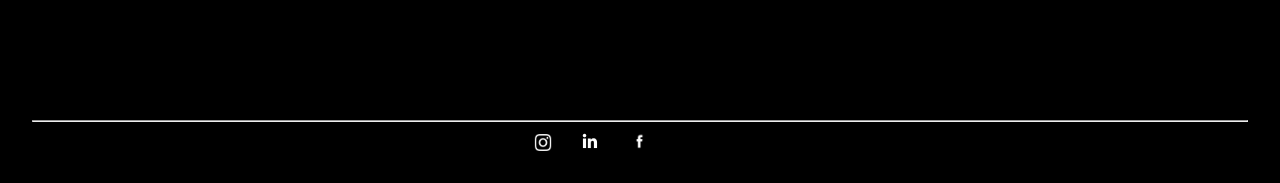
<file: haberler.html>
<!DOCTYPE html>

<html lang="en">

<head>

    <meta charset="UTF-8">

    <meta name="viewport" content="width=device-width, initial-scale=1.0">

    <meta name="description" content="Hidroist,İstanbul Üniversitesi Cerrahpaşa Hidrojen Enerjili Araç Takımı Haberler"/>

    <meta name="keyword" content="hidroistten haberler">

    <meta name="author" content="hidroist1453.com">

    <title>Hidroist Haberler</title>

    <link rel="stylesheet" href="css/haber.css">

    <link rel="stylesheet" media="screen" href="css/responsive.css">

</head>

<body>

    <header>

        <div id="logo"><img src="images/logo.png" title="Hidroist"></div>

        <nav>

            <ul>

                <li><a href="index.html" >HAKKIMIZDA</a></li>

                <li><a href="basarilarimiz.html">BAŞARILARIMIZ</a></li>

                <li><a href="ekibimiz.html">EKİBİMİZ</a></li>

                <li><a href="sponsorlarimiz.html">SPONSORLARIMIZ</a></li>

                <li id="haber"><a href="haberler.html">HABERLER</a></li>

                <li><a href="ulasim.html">BİZE ULAŞIN</a></li>

            </ul>

        </nav>

    </header>

    <div id="header2">

        <div id="logo2"><img src="images/logo.png" title="Hidroist"></div>

        <div id="navbar2">

            <ul>

                <li><a href="index.html" >- HAKKIMIZDA</a></li>

                <li><a href="basarilarimiz.html">- BAŞARILARIMIZ</a></li>

                <li><a href="ekibimiz.html">- EKİBİMİZ</a></li>

                <li><a href="sponsorlarimiz.html">- SPONSORLARIMIZ</a></li>

                <li id="haber"><a href="haberler.html">- HABERLER</a></li>

                <li><a href="ulasim.html">- İLETİŞİM</a></li>

            </ul>    

        </div>

    </div>

    <hr style=" width: 98%;">

    <div style="margin-top: 10%;" id="gizleMobilde">

        <div id="satir">

            <div id="bas1" class="solTus">

                <img src="images/haberler/geri.png">

            </div>

            <div class="haber">

                <div class="haberResmiSinifi"><img src="images/haberler/haber1.jpg" id="haber1Resim" onMouseOver="haber1geldi()" onMouseOut="haber1gitti()"></div>

                <div class="haberYazisiSinifi" id="haber1Link">

                    <p class="yazi">

                        İstanbul Üniversitesi'nin 'devrim'i Shell Eco-marathon yolcusu! Enerji Günlüğü - ÖZEL RÖPORTAJ

                        <p><a href="https://www.enerjigunlugu.net/istanbul-universitesinin-devrimi-shell-eco-marathon-yolcusu-22550h.htm" target="_blank">habere git</a></p>

                    </p>

                </div>

            </div>

            <div class="haber">

                <div class="haberResmiSinifi"><img src="images/haberler/haber2.PNG" id="haber2Resim" onMouseOver="haber2geldi()" onMouseOut="haber2gitti()"></div>

                <div class="haberYazisiSinifi" id="haber2Link">

                    <p class="yazi">

                        EAE Elektrik''in de sponsoru olduğu İstanbul Üniversitesi Hidrojen Enerjili Araç Takımı

                        Hidroist Ekibi Ödüle Doymuyor…

                        <p><a href="https://www.eae.com.tr/tr/News-Details/hidroist-ekibi-odule-doymuyor" target="_blank">habere git</a></p>

                    </p>

                </div>

            </div>

            <div class="haber">

                <div class="haberResmiSinifi"><img src="images/haberler/haber3.PNG" id="haber3Resim" onMouseOver="haber3geldi()" onMouseOut="haber3gitti()"></div>

                <div class="haberYazisiSinifi" id="haber3Link">

                    <p class="yazi">

                        - Hidrojen enerjili araç

                        <p><a href="https://www.sabah.com.tr/teknokulis/galeri/haber/ikitellide-uretildi-tam-sarj-ile-400-kilometre-yol/8" target="_blank">habere git</a></p>

                    </p>

                </div>

            </div>

            <div class="haber">

                <div class="haberResmiSinifi"><img src="images/haberler/haber4.PNG" id="haber4Resim" onMouseOver="haber4geldi()" onMouseOut="haber4gitti()"></div>

                <div class="haberYazisiSinifi" id="haber4Link">

                    <p class="yazi">

                        SHELL ECO-MARATHON TÜRKİYE’NİN ŞAMPİYONLARI ÖDÜLLERİNİ ALDI

                        <p><a href="https://www.halkulasim.com/haber/shell-eco-marathon-turkiyenin-sampiyonlari-odullerini-aldi/8136" target="_blank">habere git</a></p>

                    </p>

                </div>

            </div>

            <div id="bas2" class="sagTus">

                <img src="images/haberler/ileri.png">

            </div> 

        </div>

        <div id="satir2">

            <div id="bas3" class="solTus">

                <img src="images/haberler/geri.png">

            </div>

            <div class="haber">

                <div class="haberResmiSinifi"><img src="images/haberler/haber5.jpg" id="haber5Resim" onMouseOver="haber5geldi()" onMouseOut="haber5gitti()"></div>

                <div class="haberYazisiSinifi" id="haber5Link">

                    <p class="yazi">

                        Hidrojen enerjili arabalarda tasarımın yeni adı: Hidroist

                        <p><a href="https://www.istanbul.edu.tr/tr/haber/hidrojen-enerjili-arabalarda-tasarimin-yeni-adi-hidroist-4B004A006F0071007A00550059004D005800550030003100" target="_blank">habere git</a></p>

                    </p>

                </div>

            </div>

            <div class="haber">

                <div class="haberResmiSinifi"><img src="images/haberler/haber6.PNG" id="haber6Resim" onMouseOver="haber6geldi()" onMouseOut="haber6gitti()"></div>

                <div class="haberYazisiSinifi" id="haber6Link">

                    <p class="yazi">

                        Hidrojen Enerjili Araç Takımımız (HİDROİST) Avrupa 5.'si Oldu

                        <p><a href="https://muhendislik.istanbulc.edu.tr/tr/haber/hidrojen-enerjili-arac-takimimiz-hidroist-avrupa-5-si-oldu-5F0063004800520069005400640058004100640041003100" target="_blank">habere git</a></p>

                    </p>

                </div>

            </div>

            <div class="haber">

                <div class="haberResmiSinifi"><img src="images/haberler/haber7.PNG" id="haber7Resim" onMouseOver="haber7geldi()" onMouseOut="haber7gitti()"></div>

                <div class="haberYazisiSinifi" id="haber7Link">

                    <p class="yazi">

                        HİDROİST Ekibi, Başarılarına Başarı Eklemek İçin Desteklerinizi Bekliyor

                        <p><a href="https://www.sondakika.com/haber/haber-hidroist-ekibi-basarilarina-basari-eklemek-icin-12154067/" target="_blank">habere git</a></p>

                    </p>

                </div>

            </div>

            <div class="haber">

                <div class="haberResmiSinifi"><img src="images/haberler/haber8.PNG" id="haber8Resim" onMouseOver="haber8geldi()" onMouseOut="haber8gitti()"></div>

                <div class="haberYazisiSinifi" id="haber8Link">

                    <p class="yazi">

                        Shell Eco-marathon ödül geldi

                        <p><a href="https://www.ekonomist.com.tr/pano/shell-eco-marathon-odul-geldi.html" target="_blank">habere git</a></p>

                    </p>

                </div>

            </div>

            <div id="bas4" class="sagTus">

                <img src="images/haberler/ileri.png">

            </div>   

        </div>

        <div id="satir3">

            <div id="bas5" class="solTus">

                <img src="images/haberler/geri.png">

            </div>

            <div class="haber">

                <div class="haberResmiSinifi"><img src="images/haberler/haber9.PNG" id="haber9Resim" onMouseOver="haber9geldi()" onMouseOut="haber9gitti()"></div>

                <div class="haberYazisiSinifi" id="haber9Link">

                    <p class="yazi">

                        HİDROİST Takımına Sahip Çıkalım

                        <p><a href="http://www.otoruyasi.com/hidroist-takimina-sahip-cikalim/" target="_blank">habere git</a></p>

                    </p>

                </div>

            </div>

            <div class="haber">

                <div class="haberResmiSinifi"><img src="images/haberler/haber10.PNG" id="haber10Resim" onMouseOver="haber10geldi()" onMouseOut="haber10gitti()"></div>

                <div class="haberYazisiSinifi" id="haber10Link">

                    <p class="yazi">

                        İstanbul Üniversitesi Hidrojen Aracı Hidroist Bursa Bilim Şenliğinde

                        <p><a href="https://www.kontrolkalemi.com/istanbul-universitesi-hidrojen-araci-hidroist-bursa-bilim-senliginde/" target="_blank">habere git</a></p>

                    </p>

                </div>

            </div>

            <div class="haber">

                <div class="haberResmiSinifi"><img src="images/haberler/haber11.PNG" id="haber11Resim" onMouseOver="haber11geldi()" onMouseOut="haber11gitti()"></div>

                <div class="haberYazisiSinifi" id="haber11Link">

                    <p class="yazi">

                        Hidroist - İstanbul Üniversitesi Hidromobil Takımı

                        <p><a href="http://betaelektrikport.4flyy.com/haber-roportaj/hidroist-istanbul-universitesi-hidromobil-takimi/16792" target="_blank">habere git</a></p>

                    </p>

                </div>

            </div>

            <div class="haber">

                <div class="haberResmiSinifi"><img src="images/haberler/haber12.jpg" id="haber12Resim" onMouseOver="haber12geldi()" onMouseOut="haber12gitti()"></div>

                <div class="haberYazisiSinifi" id="haber12Link">

                    <p class="yazi">

                        İstanbul Üniversitesi HİDROİST Avrupa Yarışında iddalı

                        <p><a href="http://www.beylikduzugazetesi.com/haber/beylikduzu_1/istanbul-universitesi-hidroist-avrupa-yarisinda-iddali/293.html" target="_blank">habere git</a></p>

                    </p>

                </div>

            </div> 

            <div id="bas6" class="sagTus">

                <img src="images/haberler/ileri.png">

            </div>  

        </div>

    </div>

    <main class="solaYasla"> 

        <div id="satir4">

            <div>

                <img src="images/haberler/katilim.jpeg">

            </div>

            <div>

                <p>

                    Hidrojen Enerjili Araç Takımı olarak yeni takım arkadaşları arıyoruz. 

                    Ekipte yer almak, çalışmalarımıza dahil olmak isterseniz, formu doldurarak 

                    veya mail atarak başvuru yapabilirsiniz. Detaylı bilgi için bizimle iletişime 

                    geçebilirsiniz.

                </p>

                <a href="https://forms.gle/61y5RGyKQQfUEmgU6" target="_blank">form için tıklayın</a>

            </div>

        </div>

        <div id="satirSon">

            <img src="images/haberler/basin1.PNG" id="satirSonImg"> 

        </div>

    </main>



    <div class="solaYasla" id="youtube">

        <marquee behavior="alternate" onmouseover="this.stop()" onmouseout="this.start()" direction="down" scrollamount="3"

        scrolldelay="60" loop="99999" style="height: 100%;">

            <iframe width="260" height="146" src="https://www.youtube.com/embed/Flzp6NGxs2I" frameborder="0" allow="accelerometer; autoplay; clipboard-write; encrypted-media; gyroscope; picture-in-picture" allowfullscreen></iframe>

            <iframe width="260" height="146" src="https://www.youtube.com/embed/QkCQ4-8ozHg" frameborder="0" allow="accelerometer; autoplay; clipboard-write; encrypted-media; gyroscope; picture-in-picture" allowfullscreen></iframe>            

            <iframe width="260" height="146" src="https://www.youtube.com/embed/7t1YCOet4Gw" frameborder="0" allow="accelerometer; autoplay; clipboard-write; encrypted-media; gyroscope; picture-in-picture" allowfullscreen></iframe>

            <iframe width="260" height="146" src="https://www.youtube.com/embed/LK2yYl7IvLo" frameborder="0" allow="accelerometer; autoplay; clipboard-write; encrypted-media; gyroscope; picture-in-picture" allowfullscreen></iframe>

            <iframe width="260" height="146" src="https://www.youtube.com/embed/GDAm95Wddkk" frameborder="0" allow="accelerometer; autoplay; clipboard-write; encrypted-media; gyroscope; picture-in-picture" allowfullscreen></iframe>

            <iframe width="260" height="146" src="https://www.youtube.com/embed/EFyGHsRjNdA" frameborder="0" allow="accelerometer; autoplay; clipboard-write; encrypted-media; gyroscope; picture-in-picture" allowfullscreen></iframe> 

            <iframe width="260" height="146" src="https://www.youtube.com/embed/Y-IWwHhvNns" frameborder="0" allow="accelerometer; autoplay; clipboard-write; encrypted-media; gyroscope; picture-in-picture" allowfullscreen></iframe>

        </marquee>

    </div>

    

    <hr style=" width: 98%;">

    <footer>

        <div id="sosyalmedya">

            <a href="https://www.instagram.com/hidroist/?hl=tr" target="_blank"><img src="images/instagram.png" id="insta" title="instagram"></a>

            <a href="https://tr.linkedin.com/company/hidroist" target="_blank"><img src="images/linkedin.png" id="linked" title="linkedin"></a>

            <a href="https://www.facebook.com/hidroist/" target="_blank"><img src="images/facebook.png" id="face" title="facebook"></a>

        </div>

    </footer> 
    <script src="./js/haberler.js" type="text/javascript"></script>
</body>

</html>
</file>
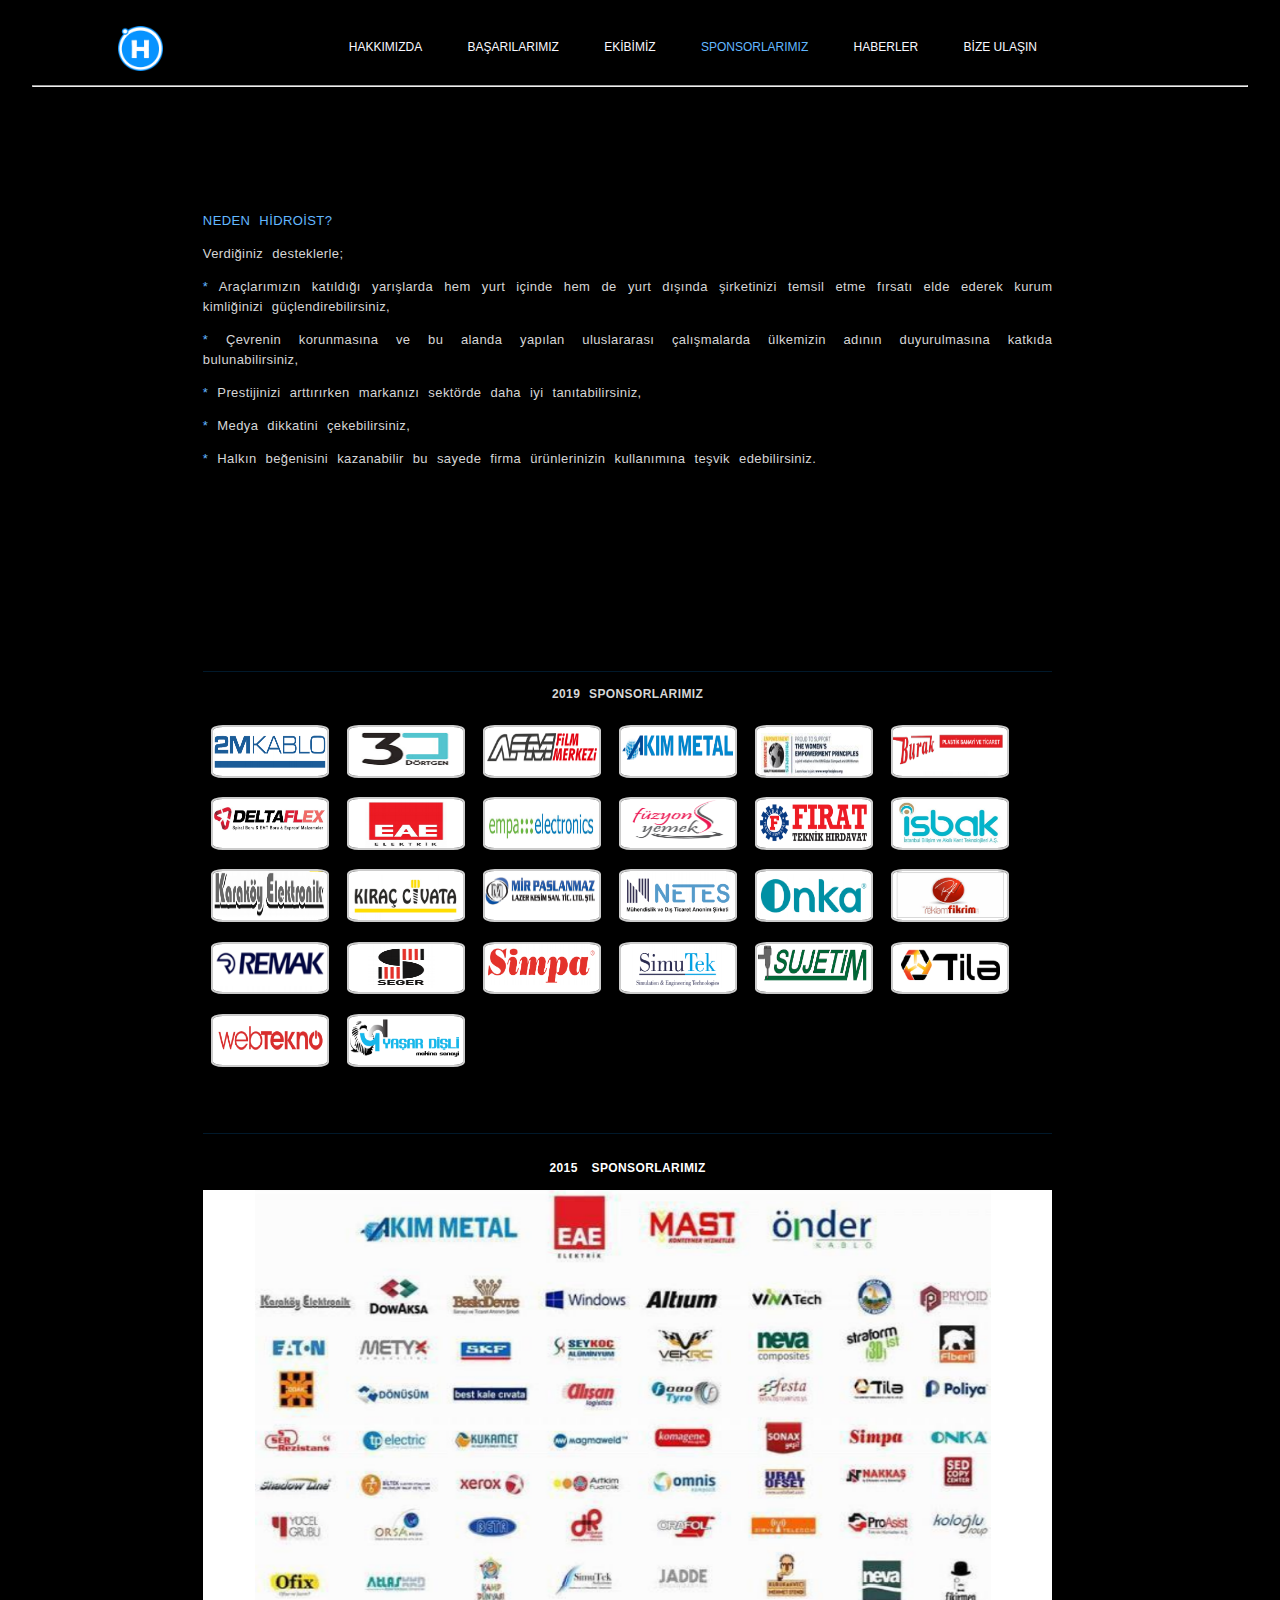
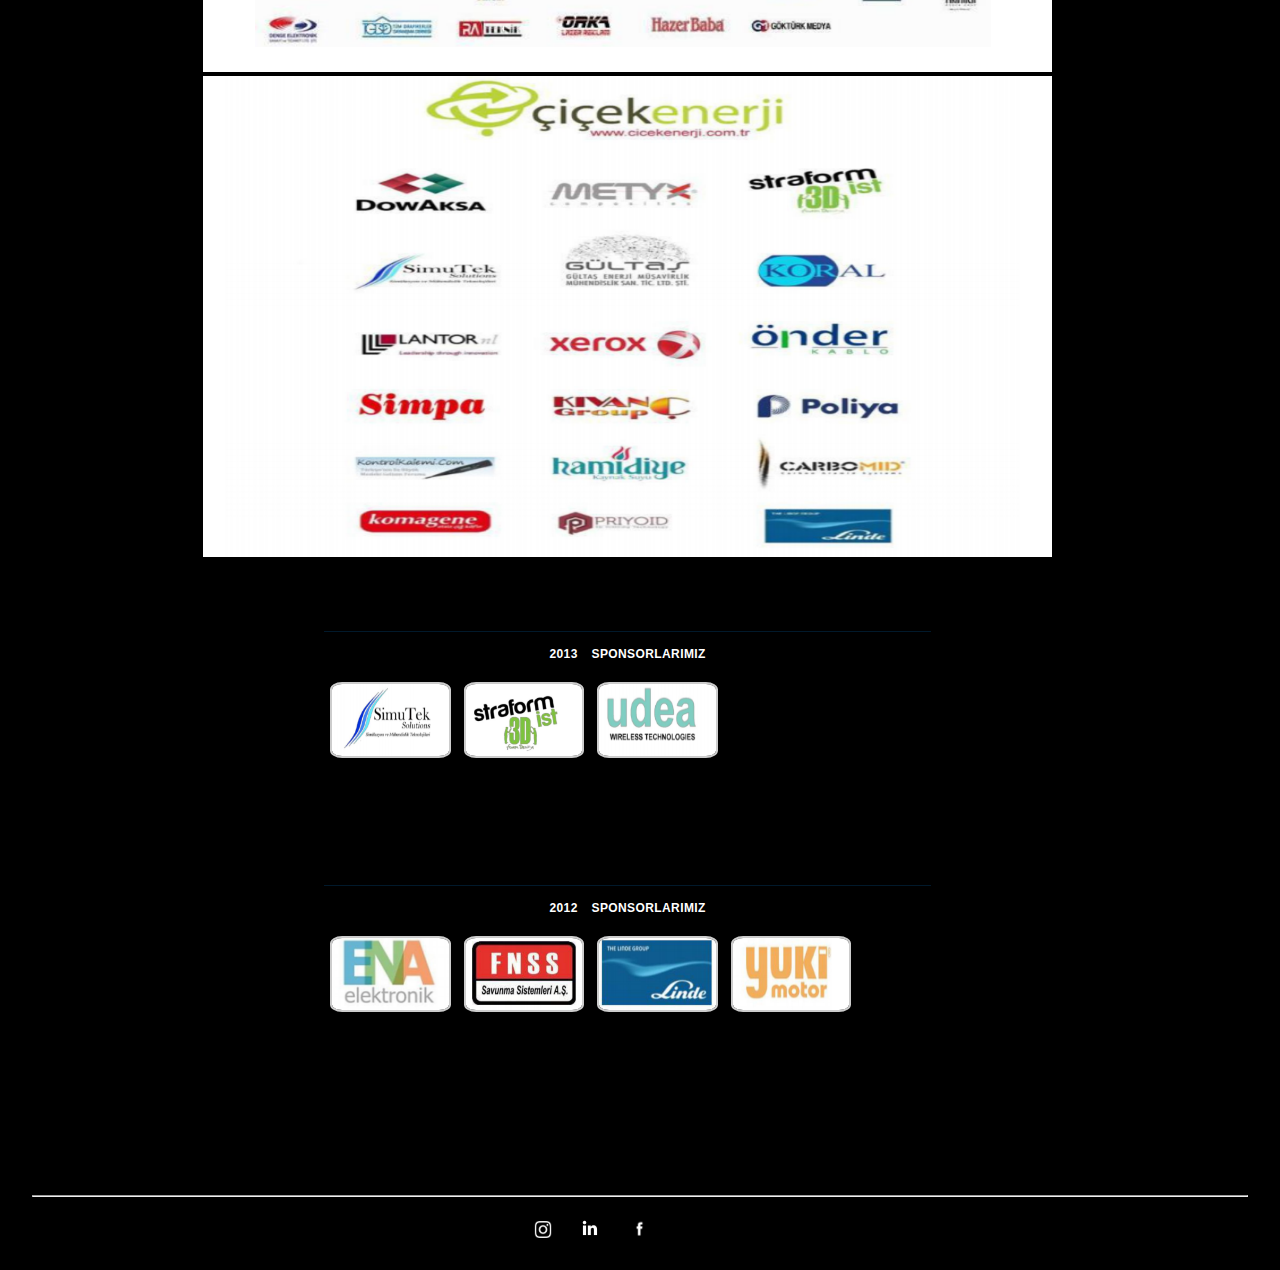
<file: sponsorlarimiz.html>
<!DOCTYPE html>
<html lang="en">
<head>
    <meta charset="UTF-8">
    <meta name="viewport" content="width=device-width, initial-scale=1.0">
    <meta name="description" content="Hidroist,İstanbul Üniversitesi Cerrahpaşa Hidrojen Enerjili Araç Takımı. Sponsorlarimiz"/>
    <meta name="keyword" content="hidroist sponsorları,2mkablo,remak,akım metal,afm film merkezi,isbak,fırat teknik hırdavat,
    sujetim,simutek,koyuncu gaz,web tekno,yaşar dişli,simpa,karaköy elektronik,delta flex,eae elektrik,empa electronics,füzyon yemek">
    <meta name="author" content="hidroist1453.com">
    <title>Hidroist Sponsorlarimiz</title>
    <link rel="stylesheet" href="css/sponsor.css">
    <link rel="stylesheet" media="screen" href="css/responsive.css">
</head>
<body>
    <header>
        <div id="logo"><img src="images/logo.png" title="Hidroist"></div>
        <nav>
            <ul>
                <li><a href="index.html" >HAKKIMIZDA</a></li>
                <li><a href="basarilarimiz.html">BAŞARILARIMIZ</a></li>
                <li><a href="ekibimiz.html">EKİBİMİZ</a></li>
                <li id="sponsorlarimiz"><a href="sponsorlarimiz.html">SPONSORLARIMIZ</a></li>
                <li><a href="haberler.html">HABERLER</a></li>
                <li><a href="ulasim.html">BİZE ULAŞIN</a></li>
            </ul>
        </nav>
    </header>
    <div id="header2">
        <div id="logo2"><img src="images/logo.png" title="Hidroist"></div>
        <div id="navbar2">
            <ul>
                <li><a href="index.html" >- HAKKIMIZDA</a></li>
                <li><a href="basarilarimiz.html">- BAŞARILARIMIZ</a></li>
                <li><a href="ekibimiz.html">- EKİBİMİZ</a></li>
                <li id="sponsorlarimiz"><a href="sponsorlarimiz.html">- SPONSORLARIMIZ</a></li>
                <li><a href="haberler.html">- HABERLER</a></li>
                <li><a href="ulasim.html">- İLETİŞİM</a></li>
            </ul>    
        </div>
    </div>
    <hr style=" width: 98%;">

    <main>
        <div id="main3">
            <p style="color:#63b8ff">NEDEN HİDROİST?</p>
            <p>Verdiğiniz desteklerle;</p>
            <p><span style="color:#63b8ff">*</span> Araçlarımızın katıldığı yarışlarda hem yurt içinde hem de yurt dışında
                şirketinizi temsil etme fırsatı elde ederek kurum kimliğinizi
                güçlendirebilirsiniz,
            </p>
            <p><span style="color:#63b8ff">*</span> Çevrenin korunmasına ve bu alanda yapılan uluslararası çalışmalarda
                ülkemizin adının duyurulmasına katkıda bulunabilirsiniz,
            </p>
            <p><span style="color:#63b8ff">*</span> Prestijinizi arttırırken markanızı sektörde daha iyi tanıtabilirsiniz,</p>
            <p><span style="color:#63b8ff">*</span> Medya dikkatini çekebilirsiniz,</p>
            <p><span style="color:#63b8ff">*</span> Halkın beğenisini kazanabilir bu sayede firma ürünlerinizin kullanımına teşvik edebilirsiniz.</p>
        </div>
        <div id="main2">
            <p>2019 SPONSORLARIMIZ</p>
            <div class="firma"> 
                <img src="images/firmalar/2019/2mkablo.PNG">          
            </div>
            <div class="firma"> 
                <img src="images/firmalar/2019/3d.PNG">      
            </div>
            <div class="firma"> 
                <img src="images/firmalar/2019/afm.PNG">       
            </div>
            <div class="firma"> 
                <img src="images/firmalar/2019/akımetal.PNG">
            </div>
            <div class="firma"> 
                <img src="images/firmalar/2019/bilinmiyo.PNG">     
            </div>
            <div class="firma"> 
                <img src="images/firmalar/2019/burak.PNG">     
            </div>
            <div class="firma"> 
                <img src="images/firmalar/2019/deltaflex.PNG">     
            </div>
            <div class="firma"> 
                <img src="images/firmalar/2019/eae.PNG">     
            </div>
            <div class="firma"> 
                <img src="images/firmalar/2019/empa.PNG">     
            </div>
            <div class="firma"> 
                <img src="images/firmalar/2019/fuzyonyemek.PNG">     
            </div>
            <div class="firma"> 
                <img src="images/firmalar/2019/fırat.PNG">     
            </div>
            <div class="firma"> 
                <img src="images/firmalar/2019/isbak.PNG">     
            </div>
            <div class="firma"> 
                <img src="images/firmalar/2019/karakoy.PNG">     
            </div>
            <div class="firma"> 
                <img src="images/firmalar/2019/kirac.PNG">     
            </div>
            <div class="firma"> 
                <img src="images/firmalar/2019/mir.PNG">     
            </div>
            <div class="firma"> 
                <img src="images/firmalar/2019/netes.PNG">     
            </div>
            <div class="firma"> 
                <img src="images/firmalar/2019/onka.PNG">     
            </div>
            <div class="firma"> 
                <img src="images/firmalar/2019/reklamfikrim.PNG">     
            </div>
            <div class="firma"> 
                <img src="images/firmalar/2019/remak.PNG">     
            </div>
            <div class="firma"> 
                <img src="images/firmalar/2019/seger.PNG">     
            </div>
            <div class="firma"> 
                <img src="images/firmalar/2019/simpa.PNG">     
            </div>
            <div class="firma"> 
                <img src="images/firmalar/2019/simutek.PNG">     
            </div>
            <div class="firma"> 
                <img src="images/firmalar/2019/sujetim.PNG">     
            </div>
            <div class="firma"> 
                <img src="images/firmalar/2019/tile.PNG">     
            </div>
            <div class="firma"> 
                <img src="images/firmalar/2019/webtekno.PNG">     
            </div>
            <div class="firma"> 
                <img src="images/firmalar/2019/yasardisli.PNG">     
            </div>
        </div> 
        <div id="main4">
            <p>2015 SPONSORLARIMIZ</p>
            <img src="images/firmalar/2015/Ekran Alıntısı2.PNG">            
            <img src="images/firmalar/2015/Ekran Alıntısı3.PNG">            
        </div> 
        <div class="main5">
            <p>2013 SPONSORLARIMIZ</p>
            <div class="firma2"> 
                <img src="images/firmalar/2013/simutek.PNG">          
            </div>
            <div class="firma2"> 
                <img src="images/firmalar/2013/straform.PNG">      
            </div>
            <div class="firma2"> 
                <img src="images/firmalar/2013/udea.PNG">       
            </div>  
        </div> 
        <div class="main5">
            <p>2012 SPONSORLARIMIZ</p>
            <div class="firma2"> 
                <img src="images/firmalar/2012/ena.PNG">          
            </div>
            <div class="firma2"> 
                <img src="images/firmalar/2012/fnns.PNG">      
            </div>
            <div class="firma2"> 
                <img src="images/firmalar/2012/linde.PNG">       
            </div>
            <div class="firma2"> 
                <img src="images/firmalar/2012/yuki.PNG">       
            </div>   
        </div>   
    </main>
    <hr style=" width: 98%;">
    <footer>
        <div id="sosyalmedya">
            <a href="https://www.instagram.com/hidroist/?hl=tr" target="_blank"><img src="images/instagram.png" id="insta" title="instagram"></a>
            <a href="https://tr.linkedin.com/company/hidroist" target="_blank"><img src="images/linkedin.png" id="linked" title="linkedin"></a>
            <a href="https://www.facebook.com/hidroist/" target="_blank"><img src="images/facebook.png" id="face" title="facebook"></a>
        </div>
    </footer> 
    <script src="./js/sponsorlarimiz.js" type="text/javascript"></script>
</body>
</html>
</file>
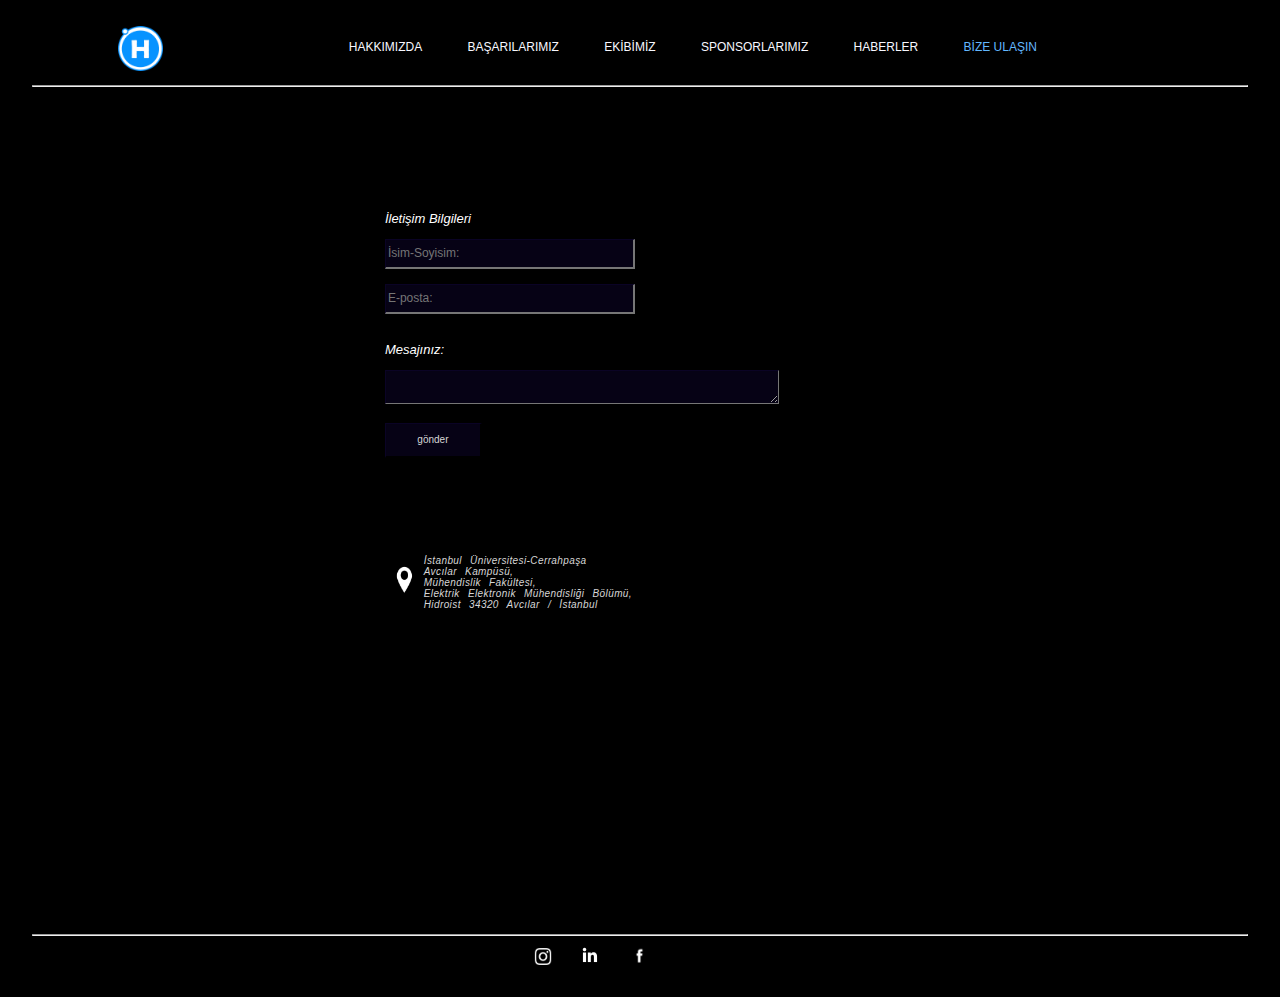
<file: ulasim.html>
<!DOCTYPE html>
<html lang="en">
<head>
    <meta charset="UTF-8">
    <meta name="viewport" content="width=device-width, initial-scale=1.0">
    <meta name="description" content="Hidroist,İstanbul Üniversitesi Cerrahpaşa Hidrojen Enerjili Araç Takımı Iletisim"/>
    <meta name="keyword" content="bize ulaşın hidroist,hidroist iletişim,avcılar,istanbul üniversitesi avcılar kampüsü,mühendislik fakültesi">
    <meta name="author" content="hidroist1453.com">
    <title>Hidroist Iletisim</title>
    <link rel="stylesheet" href="css/ulasim.css">
    <link rel="stylesheet" media="screen" href="css/responsive.css">
</head>
<body>
    <header>
        <div id="logo"><img src="images/logo.png" title="Hidroist"></div>
        <nav>
            <ul>
                <li><a href="index.html" >HAKKIMIZDA</a></li>
                <li><a href="basarilarimiz.html">BAŞARILARIMIZ</a></li>
                <li><a href="ekibimiz.html">EKİBİMİZ</a></li>
                <li><a href="sponsorlarimiz.html">SPONSORLARIMIZ</a></li>
                <li><a href="haberler.html">HABERLER</a></li>
                <li id="ulasim"><a href="ulasim.html">BİZE ULAŞIN</a></li>
            </ul>
        </nav>
    </header>
    <div id="header2">
        <div id="logo2"><img src="images/logo.png" title="Hidroist"></div>
        <div id="navbar2">
            <ul>
                <li><a href="index.html" >- HAKKIMIZDA</a></li>
                <li><a href="basarilarimiz.html">- BAŞARILARIMIZ</a></li>
                <li><a href="ekibimiz.html">- EKİBİMİZ</a></li>
                <li><a href="sponsorlarimiz.html">- SPONSORLARIMIZ</a></li>
                <li><a href="haberler.html">- HABERLER</a></li>
                <li id="ulasim"><a href="ulasim.html">- İLETİŞİM</a></li>
            </ul>    
        </div>
    </div>
    <hr style=" width: 98%;">
    <main>
       <div>
            <form method="post" action="https://formspree.io/f/xnqoypww">
                <p class="yazi">İletişim Bilgileri </p>
                <input type="text" name="contact_author" id="contact_author" required placeholder="İsim-Soyisim:" class="is" style="height:25px">
                <input type="email" name="_replyto" id="_replyto" required placeholder="E-posta: " class="is" style="height:25px">
                <p class="yazi">Mesajınız: </p>
                <textarea name="contact_content" id="contact_content" required></textarea>
                <br>
                <input type="hidden" name="_next" value="https://site.io/thanks.html"> <!-- Form formspree.io adresine gönderildikten sonra tekrar sitenize dönüş yapılarak sitenizdeki thanks.html dosyasının görüntülenmesini sağlıyor. -->
                <input type="submit" value="gönder" id="gonder" style="height:35px">
            </form>
            <a id="location" href="https://www.google.com/maps/place/İstanbul+Üniversitesi+Elektrik-Elektronik+Mühendisliği/@40.9890183,28.7250024,19z/data=!4m8!1m2!2m1!1zxLBzdGFuYnVsIMOcbml2ZXJzaXRlc2ktQ2VycmFocGHFn2EgIEF2Y8SxbGFyIEthbXDDvHPDvCwgTcO8aGVuZGlzbGlrIEZha8O8bHRlc2ksIEVsZWt0cmlrIEVsZWt0cm9uaWsgTcO8aGVuZGlzbGnEn2kgQsO2bMO8bcO8!3m4!1s0x0:0x75958fe07dceedb0!8m2!3d40.9889392!4d28.7251899" target="_blank"><img src="images/konum.png"></a>
            <p id="adres" style="margin-bottom: 20%;">İstanbul Üniversitesi-Cerrahpaşa 
Avcılar Kampüsü,
Mühendislik Fakültesi,
Elektrik Elektronik Mühendisliği Bölümü,
Hidroist 34320 Avcılar / İstanbul
            </p>
       </div>
    </main>
    <hr style=" width: 98%;">
    <footer>
        <div id="sosyalmedya">
            <a href="https://www.instagram.com/hidroist/?hl=tr" target="_blank"><img src="images/instagram.png" id="insta" title="instagram"></a>
            <a href="https://tr.linkedin.com/company/hidroist" target="_blank"><img src="images/linkedin.png" id="linked" title="linkedin"></a>
            <a href="https://www.facebook.com/hidroist/" target="_blank"><img src="images/facebook.png" id="face" title="facebook"></a>
        </div>
    </footer> 
    <script src="./js/ulasim.js" type="text/javascript"></script>
</body>
</html>
</file>
<file: css/index.css>
#hakkimizda a{
    color: #63b8ff;
}

/*ana iskelet*/
body{
    background-color:black;
    padding: 1%; 
}

header{
    z-index: 2; 
    background-color:black;
    width: 98%;
    height: 3.5em;
    position:sticky;
    top: 0;
}

#header2{
    display: none;
    z-index: 2; 
    background-color:black;
    width: 100%;
    height: 3.5em;  
    position:sticky;
    top: 0;
}

#tanitim{
    position: absolute;
    opacity: 0.4;
    z-index: 1;
    width: 97%;
    height: 35em;
    border:1px solid black; 
    background-repeat:no-repeat;
    background-size: cover;
    margin-right: 1%;
}

#tanitim2{
    border: 1px solid black;
    z-index: 2;
    width: 98%;
    height: 35em;
}

main{
    position: relative;
    width: 98%;
    height: auto;
    margin-bottom: 1%;
    margin-top: 10%;  
}

footer{
    margin-bottom: 0;
    width: 98%;
    height: 2em;
}

/*header kısmı*******************************/
#logo{
    float: left;
    width: 20%;
    height: 100%;
}

#logo2{
    width: 30%;
    height: 100%;
}

#logo img{
    width: 45px ;/*logoda sorun olursa bunları değiştir*/
    height: 45px;
    margin-left: 40%;
    margin-top: 2%;
}

#logo2 img{
    width: 45px ;/*logoda sorun olursa bunları değiştir*/
    height: 45px;
    margin-left: 50%;
    margin-top: 2%;
    border:2px solid rgba(72,118,255,0.5); 
    border-radius: 50%;
}

nav{ 
    float: left;
    width: 78%;
    height: 100%;
}

#navbar2{ 
    display: none;
    width: 40%;
    height: 68%;
    margin-left: 1%;
}

nav ul li{
    float: left; 
    text-align: center;
    margin-left: 5%;   
}

#navbar2 ul li{ 
    text-align: left;  
}

nav ul{
    list-style-type: none;  
}

#navbar2 ul{
    list-style-type: none;  
}

ul li a{
    vertical-align: middle;
    text-decoration: none;
    color:ghostwhite;
    font-family:'Franklin Gothic Medium', 'Arial Narrow', Arial, sans-serif;
    transition:all 5s; 
    font-size: 12px;
    transition-property: font-size;
    transition-duration:0.7s;    
}

#navbar2 ul li a{
    font-size: 10px;
}

ul li a:hover{
    font-size: 15px;
    text-decoration: underline;
    text-decoration-color: #63b8ff;    
}

/*tanıtım kısmı****************************************/
#tanitim2 p{
    font-weight: bold;
    vertical-align: middle;
    text-align: center;
    font-style: italic;
    letter-spacing: 0.4px;
    word-spacing: 10px;
    line-height: 30px;
    font-size: 30px;
    color: white;
    margin-top: 18%;
    font-family:'Gill Sans', 'Gill Sans MT', Calibri, 'Trebuchet MS', sans-serif;
}

#tanitim2 #ikincip{
    margin-top: 0;
    font-size: 20px;
}

/*main kısmı****************************************/
.hakkimizda{
    font-weight: bold;
    vertical-align: middle;
    text-align: center;
    margin-left:15%;
    margin-right:15%;
    letter-spacing: 0.4px;
    word-spacing: 5px;
    line-height: 25px;
    font-size: 13px;
    color: #D6D6D6;
    text-align: justify; 
    text-indent: 30px;
    font-family:'Franklin Gothic Medium', 'Arial Narrow', Arial, sans-serif;
}

#indentYok{
    text-indent: 0;
}

#aciklama{
    margin: auto;
    width: 100%;
    height: 70em;
}

.aciklama{
    width: 49%;
    height: 100%;
    float: left;
    margin: auto;
}

.aciklama img{
    width: 30px;
    height: 30px;
    margin-top: 5%;
    margin-left: 45%;
    margin-bottom: 1%;
}

.aciklama div{ 
    border: 1px solid rgba(15, 5, 53, 0.2);
    margin-left: 2%;
    margin-bottom: 6%;
    width:95%;
    height:auto;
    border-radius: 30%;
}

#aciklama p{
    padding-left:5%;
    padding-right:5%;
    vertical-align: middle;
    text-align: center;
    letter-spacing: 0.4px;
    word-spacing: 5px;
    line-height: 25px;
    font-size: 12px;
    color: #D6D6D6;
    text-align: justify; 
    text-indent: 8px;
    font-family:'Franklin Gothic Medium', 'Arial Narrow', Arial, sans-serif;
}

.nod1{
    margin-top: 10%;
}

#yenilik{
    margin-top: 14%;
}

#nod2{
    margin-top: 34%;
}

/***********************************/
#gizli{
    height: 2em;
    width: 2.2%;
    margin-bottom: 1%;
    margin-left: 45%;
}

#gizli img{
    width: 100%;
    height: 100%;
}

/*footer kısmı kısmı********************************/
footer #sosyalmedya{
    width: 20%;
    height: 1em;
    margin-left:42%;
    margin-right:40%;
}

#insta{
    float: left;
    width: 10%;
    margin-right: 10%;  
}

#linked{
    float: left;
    width: 9%;  
    margin-right: 10%; 
}

#face{
    float: left;
    width: 12%; 
}
/****************************************************************/
@media (max-width:950px){  
    /*950pxin altına düşünce telefonlar ve tabletler için*/
    /*menü şekli değişecek*/
    header{
      display: none;
    }

    #header2{
      display: inherit;
      height: 3.5em;
    }

    #logo2:hover{
      cursor: pointer;
    }

    #insta{
      width: 21%;
    }

    #linked{
      width: 20%;
    }

    #face{
      width: 25%;
    }

    body{
      padding: 0;
    }
  }


@media (max-width:480px){  /*telefonlar için*/ 
    #tanitim{
      width: 95%;
      height: 10em;
    }

    #tanitim2{
      width: 95%;
      height: 10em;
    }

    #tanitim2 p{
      font-size: 15px;
      line-height: 15px;
    }

    #tanitim2 #ikincip{
      font-size: 8px;    
    }
  
    .hakkimizda{
      word-spacing: 2px;
      margin-left:10%;
      margin-right:10%;
      line-height: 15px;
      font-size: 10px;
      text-indent: 5px;
    } 
    
    #aciklama{
        height: 120em;
    }

    #ilkAciklama{
        width: 98%;
        height: 55%;
        float: none;
    }

    #ikinciAciklama{
        width: 98%;
        height: 45%;
        float: none;
    }

    #aciklama p{ 
        word-spacing: 2px;
        line-height: 24px;
        font-size: 10px; 
    }

    .nod1{
        width:95%;
        height:30%;
        margin-top: 8%;
    }

    #yenilik{
        height:15%;
        padding-top: 10%;
        margin-top: 1%;
    }
    
    #nod2{
        margin-top: 5%;
        height:30%;
        width:95%;
    }

    #marjinVer{
        margin-top: 65%;
    }

    #gizli{
        width: 7%;   
    }
}

@media (max-width:1024px) and (min-width:480px){  /*tabletler için*/ 
    #tanitim{
        width: 95%;
        height: 15em;
    }
  
    #tanitim2{
        width: 95%;
        height: 15em;
    }
  
    #tanitim2 p{
        font-size: 18px;
        margin-top: 12%;
    }
  
    #tanitim2 #ikincip{
        font-size: 10px;    
    }
    
    .hakkimizda{
        margin-left:10%;
        margin-right:10%;
        line-height: 25px;
        font-size: 11px;
    } 

    #aciklama{
        height: 85em;
    }

    #ilkAciklama{
        width: 98%;
        height: 60%;
        float: none;
    }

    #ikinciAciklama{
        width: 98%;
        height: 40%;
        float: none;
    }

    .aciklama div{
        width:95%;
        height:31%;
    }

    #aciklama p{ 
        line-height: 24px;
        font-size: 10px; 
    }

    .nod1{
        margin-top: 0%;
    }
    
    #nod2{
        margin-top: 0%;
    }

    #gizli{
        width: 4%;   
    }

    #marjinVer{
        margin-top: 15%;
    }

    #yenilik{
        margin-top: 1%;
    }
}


@media (max-width:680px) and (min-width:480px){
    #gizli{
        width: 6%;   
    }
}

@media (max-width:880px) and (min-width:680px){
    #gizli{
        width: 5%;   
    }
}
@media (max-width:1224px) and (min-width:1024px){
    #gizli{
        width: 3%;   
    }
}

@media (max-width:700px) and (min-width:680px){
    #aciklama{
        height: 95em;
    }

    .nod1{
        margin-top: 0%;
    }
    
    #nod2{
        margin-top: 0%;
    }

    #marjinVer{
        margin-top: 25%;
    }
}

@media (max-width:680px) and (min-width:480px){
    #aciklama{
        height: 110em;
    }

    .nod1{
        margin-top: 0%;
    }
    
    #nod2{
        margin-top: 0%;
    }

    #marjinVer{
        margin-top: 35%;
    }
}
</file>
<file: css/anasayfa.css>
body{
    background-color:black;
    padding: 1%; 
}

header{
    z-index: 2; 
    background-color:black;
    width: 98%;
    height: 3.5em;
    position:sticky;
    top: 0;
}

#logo{
    width: 20%;
    height: 100%;
}

#logo img{
    width: 45px ;
    height: 45px;
    margin-left: 40%;
    margin-top: 2%;
}

main{
    width: 70%;
    height: 25em;
    margin: auto;
    margin-bottom: 10%;
    margin-top: 10%;  
}

main div{
    margin:2%;
    width: 20%;
    height: 40%;
    float:left;
    border-bottom:2px solid #01192b;
    border-top:2px solid #01192b;
    border-radius: 10%;
}

main img{
    display: block;
    width: 32%;
    height: 35%;
    margin:auto;
    margin-top: 10%;
}

main p{
    font-weight: bold;
    vertical-align: middle;
    text-align: center;
    letter-spacing: 0.4px;
    font-size: 12px;
    color: #D6D6D6;
    margin-top: 10%;
    font-family:'Franklin Gothic Medium', 'Arial Narrow', Arial, sans-serif;
}

main a{
    text-decoration: none;
}

#don{
    width: 10%;
    height: 15%;
    margin-left: 45%;
    color:#D6D6D6;
    margin-bottom: 2%;
}

#don a{
    color: #D6D6D6;
    font-size: 13px;
}

/**************************/
@media (max-width:580px){
    main{
        width: 90%;
        height: 35em; 
    }

    main div{
        margin:2%;
        margin-left: 6%;
        width: 40%;
        height: 22%;
    }

    main img{
        margin-top: 10%;
    }

    main p{
        font-size: 10px;
        margin-top: 10%;
    }

    #don{
        width: 30%;
        margin-left: 44%;
    }

    #don a{
        font-size: 11px;
    }
}

@media (max-width:760px) and (min-width:580px){
    main{
        width: 90%;
        height: 45em; 
    }

    main div{
        margin:2%;
        margin-left: 6%;
        width: 40%;
        height: 21%;
    }

    main img{
        width: 25%;
        height: 31%;
        margin-top: 6%;
    }

    main p{
        font-size: 10px;
        margin-top: 10%;
    }

    #don{
        width: 30%;
        margin-left: 44%;
    }

    #don a{
        font-size: 11px;
    }
}

@media (max-width:960px) and (min-width:760px){
    main{
        width: 90%;
        height: 35em; 
    }

    main div{
        margin:2%;
        margin-left: 1%;
        width: 30%;
        height: 23%;
    }

    main img{
        width: 25%;
        height: 35%;
        margin-top: 6%;
    }

    main p{
        font-size: 11px;
        margin-top: 10%;
    }

    #don{
        width: 30%;
        margin-left: 44%;
    }

    #don a{
        font-size: 12px;
    }
}
</file>
<file: css/basari.css>
#basarilarimiz a{
    color: #63b8ff;
}

/*ana iskelet*/
body{
    background-color:black;
    padding:1%;
}

header{
    z-index: 2; 
    width: 98%;
    height: 3.5em;
    background-color:black;
    position:sticky;
    top: 0;
}

#header2{
    display: none;
    z-index: 2; 
    background-color:black;
    width: 100%;
    height: 15.5em;
    position:sticky;
    top: 0;
}

main{
    width: 98%;
    position: relative;
    height: auto;
    margin-bottom: 10%;
    margin-top: 10%;
}

footer{
    margin-bottom: 0;
    width: 98%;
    height: 2em;
}

/*header kısmı*******************************/
#logo{
    float: left;
    width: 20%;
    height: 100%;
}

#logo2{
    width: 30%;
    height: 100%;
}

#logo img{
    width: 45px ;
    height: 45px;
    margin-left: 40%;
    margin-top: 2%;
}

#logo2 img{
    width: 45px;
    height: 45px;
    margin-left: 50%;
    margin-top: 2%;
}

nav{
    float: left;
    width: 78%;
    height: 100%;
}

#navbar2{ 
    display: none;
    margin-left: 1%;
    width: 40%;
    height: 68%;
}

nav ul li{
    float: left; 
    text-align: center;
    margin-left: 5%;  
}

#navbar2 ul li{ 
    text-align: left;  
}

nav ul{
    list-style-type: none;
}

#navbar2 ul{
    list-style-type: none;  
}

ul li a{
    vertical-align: middle;
    text-decoration: none;
    color:ghostwhite;
    font-family:'Franklin Gothic Medium', 'Arial Narrow', Arial, sans-serif;
    transition:all 5s; 
    font-size: 12px;
    transition-property: font-size;
    transition-duration:0.7s;   
}

#navbar2 ul li a{
    font-size: 10px;
}

ul li a:hover{
    font-size: 15px;
    text-decoration: underline;
    text-decoration-color: #63b8ff;    
}

/*main kısmı ***************************************/
table{
    padding: 1%;
    width: 60%;
    height: 40em;
    background-color: rgba(15, 5, 53, 0.3);   
    border-radius: 5%;
    margin: auto;
    margin-bottom: 5%;
    font-family:'Franklin Gothic Medium', 'Arial Narrow', Arial, sans-serif;
}

th , td {
    padding:2%;
    border: 1px solid #04365f;
    vertical-align: middle;
    text-align: center;
    font-size: 12px;
    color: #D6D6D6;
}

.nokta{
    margin: auto;
    width: 60%;
    height: 24em; 
    border-radius: 1%;
    margin-top: 3%;
    border-bottom:1px solid #01192b;
    padding: auto;
}

.nokta2{
    height: 19em;
}

main p{
    vertical-align: middle;
    text-align: center;
    word-spacing: 5px;
    line-height: 20px;
    font-size: 12px;
    color: #D6D6D6;
    padding-left: 10%;
    padding-right: 10%;
    font-family:'Franklin Gothic Medium', 'Arial Narrow', Arial, sans-serif;
}

.nokta img{
    width: 45%;
    height: 15em; 
    margin-left: 30%;
    border-radius: 1%;
    border:0.5px solid #032d50;
}

.baslik{
    margin-top: 3%;
    font-size: 13px;
}

/*footer kısmı kısmı********************************/
footer #sosyalmedya{
    width: 20%;
    height: 1em;
    margin-left:42%;
    margin-right:40%;
}
#insta{
    float: left;
    width: 10%;
    margin-right: 10%;  
}
#linked{
    float: left;
    width: 9%;  
    margin-right: 10%; 
}
#face{
    float: left;
    width: 12%; 
}
/**********************************************/
@media (max-width:950px){  
    /*950pxin altına düşünce telefonlar ve tabletler için*/
    /*menü şekli değişecek*/
    header{
      display: none;
    }

    #header2{
      display: inherit;
      height: 3.5em;
    }

    #logo2:hover{
      cursor: pointer;
    }

    #insta{
      width: 21%;
    }

    #linked{
      width: 20%;
    }

    #face{
      width: 25%;
    }

    body{
      padding: 0;
    }
  }


@media (max-width:480px){
    main{
        margin-top: 20%;
    }

    table{  
        width: 100%;
        margin-bottom: 10%;
    }
    
    th , td {
        padding-left:1%;
        padding-right:1%;
        font-size: 10px;
    }
    
    .nokta{
        width: 100%;
        height: 20em;
    }

    .nokta2{
        height: 14em;
    }
    
    main p{ 
        font-size: 10px;
        padding-left: 1%;
        padding-right: 1%;
    }
    
    .nokta img{
        width: 65%;
        height: 10em; 
        margin-left: 16%;
    }

    .baslik{
        font-size: 10px;
    }
}
@media (max-width:1024px) and (min-width:480px){
    table{  
        width: 80%;
    }
    
    th , td {
        padding-left:1%;
        padding-right:1%;
        font-size: 10px;
    }
    
    .nokta{
        width: 70%;
    }

    .nokta2{
        height: 15em;
    }
    
    main p{ 
        font-size: 10px;
        padding-left: 2%;
        padding-right: 2%;
    }
    
    .nokta img{
        width: 65%;
        height: 10em; 
        margin-left: 16%;
    }

    .baslik{
        font-size: 10px;
    }
}
</file>
<file: css/ekip.css>
#ekibimiz a{
    color: #63b8ff;
}

/*ana iskelet*/
body{
    background-color:black;
    padding:1%; 
}

header{
    z-index: 2;
    background-color:black;
    width: 98%;
    height: 3.5em;
    position:sticky;
    top: 0;
}

#header2{
    display: none;
    z-index: 2; 
    background-color:black;
    width: 100%;
    height: 15.5em;
    position:sticky;
    top: 0;
}

main{
    width: 98%;
    height: auto;
    margin-top: 10%;
    margin-bottom: 2%;
}

footer{ 
    width: 98%;  
    height: 2em;
}

/*header kısmı*******************************/
#logo{
    float: left;
    width: 20%;
    height: 100%;
}

#logo2{
    width: 30%;
    height: 100%;
}

#logo img{
    width: 45px ;
    height: 45px;
    margin-left: 40%;
    margin-top: 2%;
}

#logo2 img{
    width: 45px ;/*logoda sorun olursa bunları değiştir*/
    height: 45px;
    margin-left: 50%;
    margin-top: 2%;
}

nav{
    float: left;
    width: 78%;
    height: 100%;
}

#navbar2{ 
    display: none;
    margin-left: 1%;
    width: 40%;
    height: 68%;
}

nav ul li{
    float: left; 
    text-align: center;
    margin-left: 5%;   
}

#navbar2 ul li{ 
    text-align: left;  
}

nav ul{
    list-style-type: none;
}

#navbar2 ul{
    list-style-type: none;  
}

ul li a{
    vertical-align: middle;
    text-decoration: none;
    color:ghostwhite;
    font-family:'Franklin Gothic Medium', 'Arial Narrow', Arial, sans-serif;
    transition:all 5s; 
    font-size: 12px;
    transition-property: font-size;
    transition-duration:0.7s; 
}

#navbar2 ul li a{
    font-size: 10px;
}

ul li a:hover{
    font-size: 15px;
    text-decoration: underline;
    text-decoration-color: #63b8ff;    
}

/*main kısmı****************************************/

#kaptan{
    border-bottom: 1px solid #01192b;
    width: 18%;
    height: 18%;
    margin-top: 10px;
    margin-left:42% ;  
}

#elektronik{
    margin-left: 2%;  
    margin-top: 5%;
    width: 98%;
    height: 710px;
}

.departman{
    margin-left: 2%; 
    margin-top: 5%;
    width: 98%;
    height: 335px;
}

.kisi{
    width:18%;
    height:230px;
    float:left;
    border-bottom: 1px solid #01192b;
    margin:1%;
    margin-top: 3%;
}

main img{
    width: 150px;
    height: 150px;
    margin-left:20%;
    border-radius: 4%; 
    border:0.5px solid #032d50;
}

main p{
    color: #D6D6D6;
    vertical-align: middle;
    text-align: center;
    font-size: 11px;
    font-family:'Franklin Gothic Medium', 'Arial Narrow', Arial, sans-serif;
}

.bolum{
    font-size: 9px;
}

.linkedinGit a{
    color: #D6D6D6;
    text-decoration: none;
}


/*footer kısmı kısmı********************************/
footer #sosyalmedya{
    width: 20%;
    height: 1em;
    margin-left:42%;
    margin-right:40%;
    margin-top: 20px;
}
#insta{
    float: left;
    width: 10%;
    margin-right: 10%;  
}
#linked{
    float: left;
    width: 9%;  
    margin-right: 10%; 
}
#face{
    float: left;
    width: 12%; 
}
/**********************************************/
@media (max-width:480px){
    main{
        margin-top: 20%;
    }
    
    #kaptan{
        width: 65%;
        margin-left:16%;
        height: 6.5%;
    }
    
    .departman{  
        float: none;  
        width: 90%;
        height: 22%;
        margin-left: 5%;
    }
    
    #elektronik{  
        float: none;  
        width: 90%;
        height: 22%;
        margin-left: 5%;
    }

    .kisi{
        width:70%;
        height:22%;
        float:none;
        margin-left: 13%;
    }
    
    main img{
        width: 100px;
        height: 100px; 
        margin-left: 28%;
    }
    
    main p{
        font-style: italic;
        vertical-align: middle;
        text-align: center;
        font-size: 10px;
    } 
    .bolum{
        font-size: 7px;
    }
}

@media (max-width:1140px) and (min-width:480px){
    #kaptan{
        width: 45%;
        margin-left:25%;
        height: 6.5%;
    }

    .departman{   
        width: 90%;
        height: 22%;
        margin-left: 5%;
    }

    #elektronik{
        margin-left: 2%;
        width: 98%;
        height: 2600px;
    }

    .kisi{
        width:60%;
        height:190px;
        float:none;
        margin-left: 17%;
    }
    
    main img{
        width: 100px;
        height: 100px; 
        margin-left: 30%;
    }
    
    main p{
        font-style: italic;
        vertical-align: middle;
        text-align: center;
        font-size: 12px;
    }
    
}
@media (max-width:1140px) and (min-width:620px){
    main img{ 
        margin-left: 40%;
    }
}
</file>
<file: css/responsive.css>
@media (max-width:950px){  
    /*950pxin altına düşünce telefonlar ve tabletler için*/
    /*menü şekli değişecek*/
    header{
      display: none;
    }

    #header2{
      display: inherit;
      height: 3.5em;
    }

    #logo2:hover{
      cursor: pointer;
    }

    #insta{
      width: 21%;
    }

    #linked{
      width: 20%;
    }

    #face{
      width: 25%;
    }

    body{
      padding: 0;
    }
  }
</file>
<file: css/haber.css>
#haber a{
    color: #63b8ff;
}

/*ana iskelet*/
body{
    background-color:black;
    padding:1%;
}

header{
    z-index: 4;
    background-color:black;
    width: 98%;
    height: 3.5em;
    position:sticky;
    top: 0;
}

#header2{
    display: none;
    z-index: 4; 
    background-color:black;
    width: 100%;
    height: 15.5em;
    position:sticky;
    top: 0;
}

main{
    width: 65%;
    height: 70em;
    margin-bottom: 10%;
    margin-left: 5%;
    margin-top: 5%;
}

.solaYasla{
    float: left;
}

footer{
    margin-bottom: 0;
    width: 98%;
    height: 2em;
}

/*header kısmı*******************************/
#logo{
    float: left;
    width: 20%;
    height: 100%;
}

#logo2{
    width: 30%;
    height: 100%;
}

#logo img{
    width: 45px ;/*logoda sorun olursa bunları değiştir*/
    height: 45px;
    margin-left: 40%;
    margin-top: 2%;
}

#logo2 img{
    width: 45px ;/*logoda sorun olursa bunları değiştir*/
    height: 45px;
    margin-left: 50%;
    margin-top: 2%;
}

nav{
    float: left;
    width: 78%;
    height: 100%;
}

#navbar2{ 
    display: none;
    margin-left: 1%;
    width: 40%;
    height: 68%;
}

nav ul li{
    float: left; 
    text-align: center;
    margin-left: 5%;   
}

#navbar2 ul li{ 
    text-align: left;  
}

nav ul{
    list-style-type: none;
}

#navbar2 ul{
    list-style-type: none;  
}

ul li a{
    vertical-align: middle;
    text-decoration: none;
    color:ghostwhite;
    font-family:'Franklin Gothic Medium', 'Arial Narrow', Arial, sans-serif;
    transition:all 5s; 
    font-size: 12px;
    transition-property: font-size;
    transition-duration:0.7s;  
}

#navbar2 ul li a{
    font-size: 10px;
}

ul li a:hover{
    font-size: 15px;
    text-decoration: underline;
    text-decoration-color: #63b8ff;    
}

/*main kısmı****************************************/
#satir{
    width: 80%;
    height: 12.5em;
    border-top: 2px solid #01192b;
    border-bottom: 2px solid #01192b;
    margin-left: 10%;
    
    z-index: 2;
}
#satir2{
    display: none;
    width: 80%;
    height: 12.5em;
    border-top: 2px solid #01192b;
    border-bottom: 2px solid #01192b;
    margin-left: 10%;
}
#satir3{
    display: none;
    width: 80%;
    height: 12.5em;
    border-top: 2px solid #01192b;
    border-bottom: 2px solid #01192b;
    margin-left: 10%;
}

.solTus{
    margin-right: 1%;
    margin-top: 8%;
    float: left;
    width: 2%;
    height: 16%;
}
.solTus img{
    width: 100%;
    height: 100%;   
}

.sagTus{
    position: relative;
    margin-top: 8%;
    float: left;
    width: 2%;
    height: 16%;
    margin-left: 3%;
    z-index: 3;
}

.sagTus img{
    width: 100%;
    height: 100%;   
}
.sagTus:hover{
    cursor: pointer;
}
.solTus:hover{
    cursor: pointer;
}

.haber{
    margin-top: 2%;
    width: 21%;
    height: 80%;
    float: left;
    margin-left: 1%;   
}

.haber img{   
    width: 16%;
    height: 24%;
}

.haberResmiSinifi{
    position:absolute;
    width: 100%;  
    height: 100%;  
    z-index: 1;
}

.haberYazisiSinifi{
    display: none;
    position:absolute;
    width: 100%;  
    height: 100%;
    z-index: 2;
}

.haberYazisiSinifi a{
    margin-left: 5%;
    color:#D6D6D6;
    font-size: 12px;
    font-family:'Franklin Gothic Medium', 'Arial Narrow', Arial, sans-serif;
    font-weight: bold;
}

.yazi{
    margin-top: 1%;
    color:#D6D6D6; 
    padding-left: 2%;
    z-index: 2;
    overflow: hidden;
    width:14%;
    letter-spacing: 0.4px;
    word-spacing: 5px;
    line-height: 20px;
    font-size: 10px;
    font-weight: bold;
    font-family:'Franklin Gothic Medium', 'Arial Narrow', Arial, sans-serif;
}

#satir4{
    padding-top: 1%;
    padding-bottom: 1%;
    margin-top:5%;
    width: 80%;
    height: 20em;
    border-bottom: 1px solid #01192b;
    border-top: 1px solid #01192b;
    margin-left: 10%;
}

#satir4 div{
    position: relative;
    z-index: 3;
    float:left;
    width: 48%;
    height: 96%;
}

#satir4 img{
    margin-left: 5%;
    width: 100%;
    height: 80%;
}

#satir4 p{
    z-index: 2;
    overflow: hidden;
    width: 80%;
    height: 60%;
    color:#D6D6D6; 
    letter-spacing: 0.4px;
    word-spacing: 5px;
    line-height: 20px;
    font-size: 12px;
    font-family:'Franklin Gothic Medium', 'Arial Narrow', Arial, sans-serif;
    margin-top: 6%;
    margin-left: 20%;
    
}

#satir4 a{
    margin-left: 20%;
    font-size: 12px;
    color: #D6D6D6;
}


#satirSon{
    padding-top: 1%;
    padding-bottom: 1%;
    margin-top:5%;
    width: 70%;
    height: 35em;
    border-bottom: 1px solid #01192b;
    border-top: 1px solid #01192b;
    margin-left: 5%;
}

#satirSon img{
    width:100%;
    height: 100%;
    margin-left: 10%;
    border-bottom: 1px solid #01192b;
}

#youtube iframe{
    margin-bottom: 10%;
}

#youtube{
    position: relative;
    z-index: 1;
    margin-left: 7%;
    border-top: 2px solid #01192b;
    border-bottom: 2px solid #01192b;
    padding-top: 1%;
    padding-bottom: 1%;
    height:720px;
    width:18%;
    margin-top:5%;
    overflow: hidden;
}

/*footer kısmı kısmı********************************/
footer #sosyalmedya{
    width: 20%;
    height: 1em;
    margin-left:42%;
    margin-right:40%;
}
#insta{
    float: left;
    width: 10%;
    margin-right: 10%;  
}
#linked{
    float: left;
    width: 9%;  
    margin-right: 10%; 
}
#face{
    float: left;
    width: 12%; 
}
/**********************************************/
@media (max-width:480px){
    .solaYasla{
        float: none;
    }
    
    #gizleMobilde{
        display: none;
    }

    main{
        height: 60em;
        margin-top: 20%;
        width: 90%;
    }
    
    #satir4{
        width: 80%;
        height: 30em;
        padding-top: 2%;
        padding-bottom: 2%;
        margin-top:5%;
        margin-left: 10%;
    }
    
    #satir4 div{
        float: none;
        width: 95%;
        height: 50%;
    }
    
    #satir4 img{
        width: 100%;
        height: 100%;
    }
    
    #satir4 p{
        width: 90%;
        line-height: 20px;
        font-size: 11px;
        margin-left: 5%;
    } 

    #satir4 a{
        margin-left: 5%;
        font-size: 12px;
    } 

    #satirSon{
        width: 100%;
        height: 20em;
        margin-left: 1%;
    }
    #satirSon img{
        width:90%;
        margin-left: 5%;
    }
    
    #youtube{
        display: none;
    }
    
}

@media (max-width:1024px) and (min-width:480px){
    .solaYasla{
        float: none;
    }

    .haberYazisiSinifi{
        display: block;
    } 

    .haberResmiSinifi{
        opacity: 0.3;
    }
    
    main{
        height: 60em;
        margin-top: 20%;
        width: 90%;
    }

    #satir{
        width: 90%;
        height: 44em;
        margin-left: 5%;
        margin-bottom: 10%;
    }

    #satir2{
        width: 90%;
        height: 44em;
        margin-left: 5%;
        margin-bottom: 10%;
    }

    #satir3{
        width: 90%;
        height: 44em;
        margin-left: 5%;
        margin-bottom: 10%;
    }
    
    .solTus{
        margin-left: 45%;
        width: 5%;
        height: 6%;
        margin-top: 0%;
        margin-bottom: 0%;
    }

    .sagTus{
        margin-top: 0%;
        width: 5%;
        height: 6%;
        margin-left: 45%;
    }
    
    .haber{
        margin-bottom: 1%;
        margin-left: 25%;
        width: 55%;
        height: 18.5%;  
    }
    
    .haber img{   
        width: 36%;
        height: 23%;
    }
    
    .haberYazisiSinifi a{
        font-size: 11px;
    }
    
    .yazi{
        line-height: 15px;
        width:32%;
        margin-top: 3%; 
    }
    
    #satir4{
        width: 80%;
        height: 30em;
        padding-top: 2%;
        padding-bottom: 2%;
        margin-top:5%;
        margin-left: 10%;
    }
    
    #satir4 div{
        float: none;
        width: 95%;
        height: 50%;
    }
    
    #satir4 img{
        width: 80%;
        height: 100%;
    }
    
    #satir4 p{
        width: 90%;
        line-height: 20px;
        font-size: 11px;
        margin-left: 5%;
    } 

    #satir4 a{
        margin-left: 5%;
        font-size: 12px;
    } 

    #satirSon{
        width: 100%;
        height: 20em;
        margin-left: 1%;
    }
    #satirSon img{
        width:70%;
        margin-left: 12%;
    }

    #youtube{
        display: none;
    }

}
</file>
<file: css/sponsor.css>
#sponsorlarimiz a{
    color: #63b8ff;
}

/*ana iskelet*/
body{
    background-color:black;
    padding:1%;
}

header{
    z-index: 2;
    width: 98%;
    height: 3.5em;
    background-color:black;
    position:sticky;
    top: 0;
}

#header2{
    display: none;
    z-index: 2; 
    background-color:black;
    width: 100%;
    height: 15.5em;
    position:sticky;
    top: 0;
}

main{
    position: relative;
    width: 98%;
    height: 160em;
    margin-bottom: 2%;
    margin-top: 10%;
}

#main2{ 
    width: 70%;
    height: 18%;
    margin: auto;
    border-bottom: 1px solid #01192b;
    border-top: 1px solid #01192b;
}

#main3{
    width: 70%;
    height: 18%;
    margin: auto;
}

#main4{ 
    width: 70%;
    height: 40%;
    margin: auto;
    margin-top:2%;
}

.main5{ 
    width: 50%;
    height: 8%;
    margin: auto;
    margin-top:4%;
    border-top: 1px solid #01192b;
}

footer{ 
    margin-bottom: 0;
    width: 98%;
    height: 2em;
}

/*header kısmı*******************************/
#logo{
    float: left;
    width: 20%;
    height: 100%;
}

#logo2{
    width: 30%;
    height: 100%;
}

#logo img{
    width: 45px ;
    height: 45px;
    margin-left: 40%;
    margin-top: 2%;
}

#logo2 img{
    width: 45px ;/*logoda sorun olursa bunları değiştir*/
    height: 45px;
    margin-left: 50%;
    margin-top: 2%;
}

nav{
    float: left;
    width: 78%;
    height: 100%;
}

#navbar2{ 
    display: none;
    width: 40%;
    height: 68%;
    margin-left: 1%;
}

nav ul li{
    float: left; 
    text-align: center;
    margin-left: 5%;  
}

#navbar2 ul li{ 
    text-align: left;  
}

nav ul{
    list-style-type: none;
}

#navbar2 ul{
    list-style-type: none;  
}

ul li a{
    vertical-align: middle;
    text-decoration: none;
    color:ghostwhite;
    font-family:'Franklin Gothic Medium', 'Arial Narrow', Arial, sans-serif;
    transition:all 5s; 
    font-size: 12px;
    transition-property: font-size;
    transition-duration:0.7s;  
}

#navbar2 ul li a{
    font-size: 10px;
}

ul li a:hover{
    font-size: 15px;
    text-decoration: underline;
    text-decoration-color: #63b8ff;    
}

/*main kısmı****************************************/
.firma{
    width: 14%;
    height: 12%;
    float: left;
    margin:1%; 
}

.firma2{
    width: 20%;
    height: 40%;
    float: left;
    margin:1%;
}

.firma img{
    margin: auto;
    width: 96%;
    height: 88%;
    background-repeat: no-repeat;
    size:cover;
    border: 2px solid rgba(255, 255, 255, 0.8);
    border-radius: 10%;
}

.firma2 img{
    margin: auto;
    width: 96%;
    height: 88%;
    background-repeat: no-repeat;
    size:cover;
    border: 2px solid rgba(255, 255, 255, 0.8);
    border-radius: 10%;
}

#main2 p{
    font-weight: bold;
    vertical-align: middle;
    text-align: center;
    letter-spacing: 0.4px;
    word-spacing: 5px;
    line-height: 20px;
    font-size: 12px;
    color: #D6D6D6;
    font-family:'Franklin Gothic Medium', 'Arial Narrow', Arial, sans-serif;
}

#main3 p{
    vertical-align: middle;
    text-align: center;
    letter-spacing: 0.4px;
    word-spacing: 5px;
    line-height: 20px;
    font-size: 13px;
    color: #D6D6D6;
    text-align: justify;
    font-family:'Franklin Gothic Medium', 'Arial Narrow', Arial, sans-serif;
}

#main4 p{
    font-weight: bold;
    vertical-align: middle;
    text-align: center;
    letter-spacing: 0.4px;
    word-spacing: 10px;
    line-height: 20px;
    font-size: 12px;
    color: white;
    font-family:'Franklin Gothic Medium', 'Arial Narrow', Arial, sans-serif;
}

#main4 img{
    height: 47%;
    width: 100%;
}

.main5 p{
    font-weight: bold;
    vertical-align: middle;
    text-align: center;
    letter-spacing: 0.4px;
    word-spacing: 10px;
    line-height: 20px;
    font-size: 12px;
    color: white;
    font-family:'Franklin Gothic Medium', 'Arial Narrow', Arial, sans-serif;
}

/*footer kısmı kısmı********************************/
footer #sosyalmedya{
    width: 20%;
    height: 1em;
    margin-left:42%;
    margin-right:40%;
    margin-top: 20px;
}

#insta{
    float: left;
    width: 10%;
    margin-right: 10%;  
}

#linked{
    float: left;
    width: 9%;  
    margin-right: 10%; 
}

#face{
    float: left;
    width: 12%; 
}
/*********************************************/
@media (max-width:480px){
    main{
        height: 140em;
    }

    #main2{ 
        width: 95%;
        height: 25%;
        margin-left: 8%;
    }

    #main3{ 
        width: 90%;
        height: 14%;
        margin-left: 5%;
        margin-top: 20%;
    }

    #main4{ 
        width: 100%;
    }
    
    .main5{ 
        width: 100%;
        height: 6%;
    }

    .firma{
        width: 28%;
        height: 8%;
    }  

    #main2 p{
        font-size: 10px;   
    }

    #main4 p{
        font-size: 10px;   
    }

    .main5 p{
        font-size: 10px;   
    }

    #main3 p{
        font-size: 11px;
        word-spacing: 2px;
        line-height: 15px;   
    }

    .firma2{
        width: 22%;
    }
}

@media (max-width:1024px) and (min-width:480px){
    #main2{ 
        width: 85%;
    }

    #main3{ 
        width: 85%;
    }

    #main4{ 
        width: 85%;
    }
    
    .main5{ 
        width: 85%;
        height: 6%;
    }

    .firma{
        width: 20%;
        height: 8%;
    } 

    #main2 p{
        font-size: 15px;   
    }

    #main4 p{
        font-size: 15px;   
    }

    .main5 p{
        font-size: 15px;   
    }

    #main3 p{
        font-size: 11px;   
    }
}
</file>
<file: css/ulasim.css>
#ulasim a{
    color: #63b8ff;
}

/*ana iskelet*/
body{
    background-color:black;
    padding:1%;
}

header{
    z-index: 2;
    width: 98%;
    height: 3.5em;
    background-color:black;
    position:sticky;
    top: 0;
}

#header2{
    display: none;
    z-index: 2; 
    background-color:black;
    width: 100%;
    height: 15.5em;
    position:sticky;
    top: 0;
}

main{
    position: relative;
    width: 98%;
    height: 40em;
    color: white;
    font-style: italic;
    font-size: 15px;
    font-family: Cambria, Cochin, Georgia, Times, 'Times New Roman', serif;
    margin-bottom: 10%;
    margin-top: 10%; 
}

footer{
    margin-bottom: 0;
    width: 98%;
    height: 2em;
}

/*header kısmı*******************************/
#logo{
    float: left;
    width: 20%;
    height: 100%;
}

#logo2{
    width: 30%;
    height: 100%;
}

#logo img{
    width: 45px ;
    height: 45px;
    margin-left: 40%;
    margin-top: 2%;
}

#logo2 img{
    width: 45px ;/*logoda sorun olursa bunları değiştir*/
    height: 45px;
    margin-left: 50%;
    margin-top: 2%;
}

nav{
    float: left;
    width: 78%;
    height: 100%;
}

#navbar2{ 
    display: none;
    width: 40%;
    height: 68%;
    margin-left: 1%;
}

nav ul li{
    float: left; 
    text-align: center;
    margin-left: 5%; 
}

#navbar2 ul li{ 
    text-align: left;  
}

nav ul{
    list-style-type: none;
}

#navbar2 ul{
    list-style-type: none;  
}

ul li a{
    vertical-align: middle;
    text-decoration: none;
    color:ghostwhite;
    font-family:'Franklin Gothic Medium', 'Arial Narrow', Arial, sans-serif;
    transition:all 5s; 
    font-size: 12px;
    transition-property: font-size;
    transition-duration:0.7s; 
}

#navbar2 ul li a{
    font-size: 10px;
}

ul li a:hover{
    font-size: 15px;
    text-decoration: underline;
    text-decoration-color: #63b8ff;    
}

/*main kısmı****************************************/
main div{
    width:40%;
    height: 100%;
    margin: auto;
}

.yazi{
    font-family:'Franklin Gothic Medium', 'Arial Narrow', Arial, sans-serif;
    font-size: 13px;
}

.is{ 
    width:50%;
    margin-bottom: 15px;
    background-color:  rgba(15, 5, 53, 0.4);
    color: #D6D6D6;
    font-size: 12px;
    font-family:'Franklin Gothic Medium', 'Arial Narrow', Arial, sans-serif;
    border-top:1px solid rgba(15, 5, 53, 0.5);
    border-left:1px solid rgba(15, 5, 53, 0.5);   
}

#contact_content{
    border-top:1px solid rgba(15, 5, 53, 0.5);
    border-left:1px solid rgba(15, 5, 53, 0.5);
    width:80%;
    height: 100%;
    margin-bottom: 15px;
    background-color:  rgba(15, 5, 53, 0.4);
    color: #D6D6D6;
    font-size: 12px;
    font-family:'Franklin Gothic Medium', 'Arial Narrow', Arial, sans-serif;   
}

#gonder{
    border-top:1px solid rgba(15, 5, 53, 0.5);
    border-left:1px solid rgba(15, 5, 53, 0.5);
    width:20%;
    background-color: rgba(15, 5, 53, 0.4);
    color: #D6D6D6;
    font-size: 10px;
    font-family:'Franklin Gothic Medium', 'Arial Narrow', Arial, sans-serif;
}

#gonder:hover{
    background-color:rgba(33, 8, 134, 0.7);
    cursor: pointer;
}

#gonder:active{
    background-color:rgba(89, 51, 240, 0.7);
}

#adres{
    color: #D6D6D6;
    word-spacing: 5px;
    font-size: 10px;
    letter-spacing: 0.4px;
    float: left;
    white-space: pre;
    margin-top: 20%;
    font-family:'Franklin Gothic Medium', 'Arial Narrow', Arial, sans-serif;
}

#location img{
    width: 8%;
    height: 8%;
    float: left;
    margin-top: 20%;  
}

/*footer kısmı kısmı********************************/
footer #sosyalmedya{
    width: 20%;
    height: 1em;
    margin-left:42%;
    margin-right:40%;
}

#insta{
    float: left;
    width: 10%;
    margin-right: 10%;  
}

#linked{
    float: left;
    width: 9%;  
    margin-right: 10%; 
}

#face{
    float: left;
    width: 12%; 
}
/**********************************************/
@media (max-width:480px){
    main{
        margin-top: 20%;
    }

    main div{
        width:100%;
        margin-left: 4%; 
    }

    .yazi{
        font-size: 12px;
    }
    
    #gonder{
        font-size: 9px;
    }
   
    #adres{
        font-size: 8px;
        word-spacing: 2px;
    }

    #location img{
        width: 11%;
        height: 6%; 
    }
}

@media (max-width:1024px) and (min-width:480px){
    main div{
        width:80%;
        margin-left: 4%; 
    }
}
</file>
